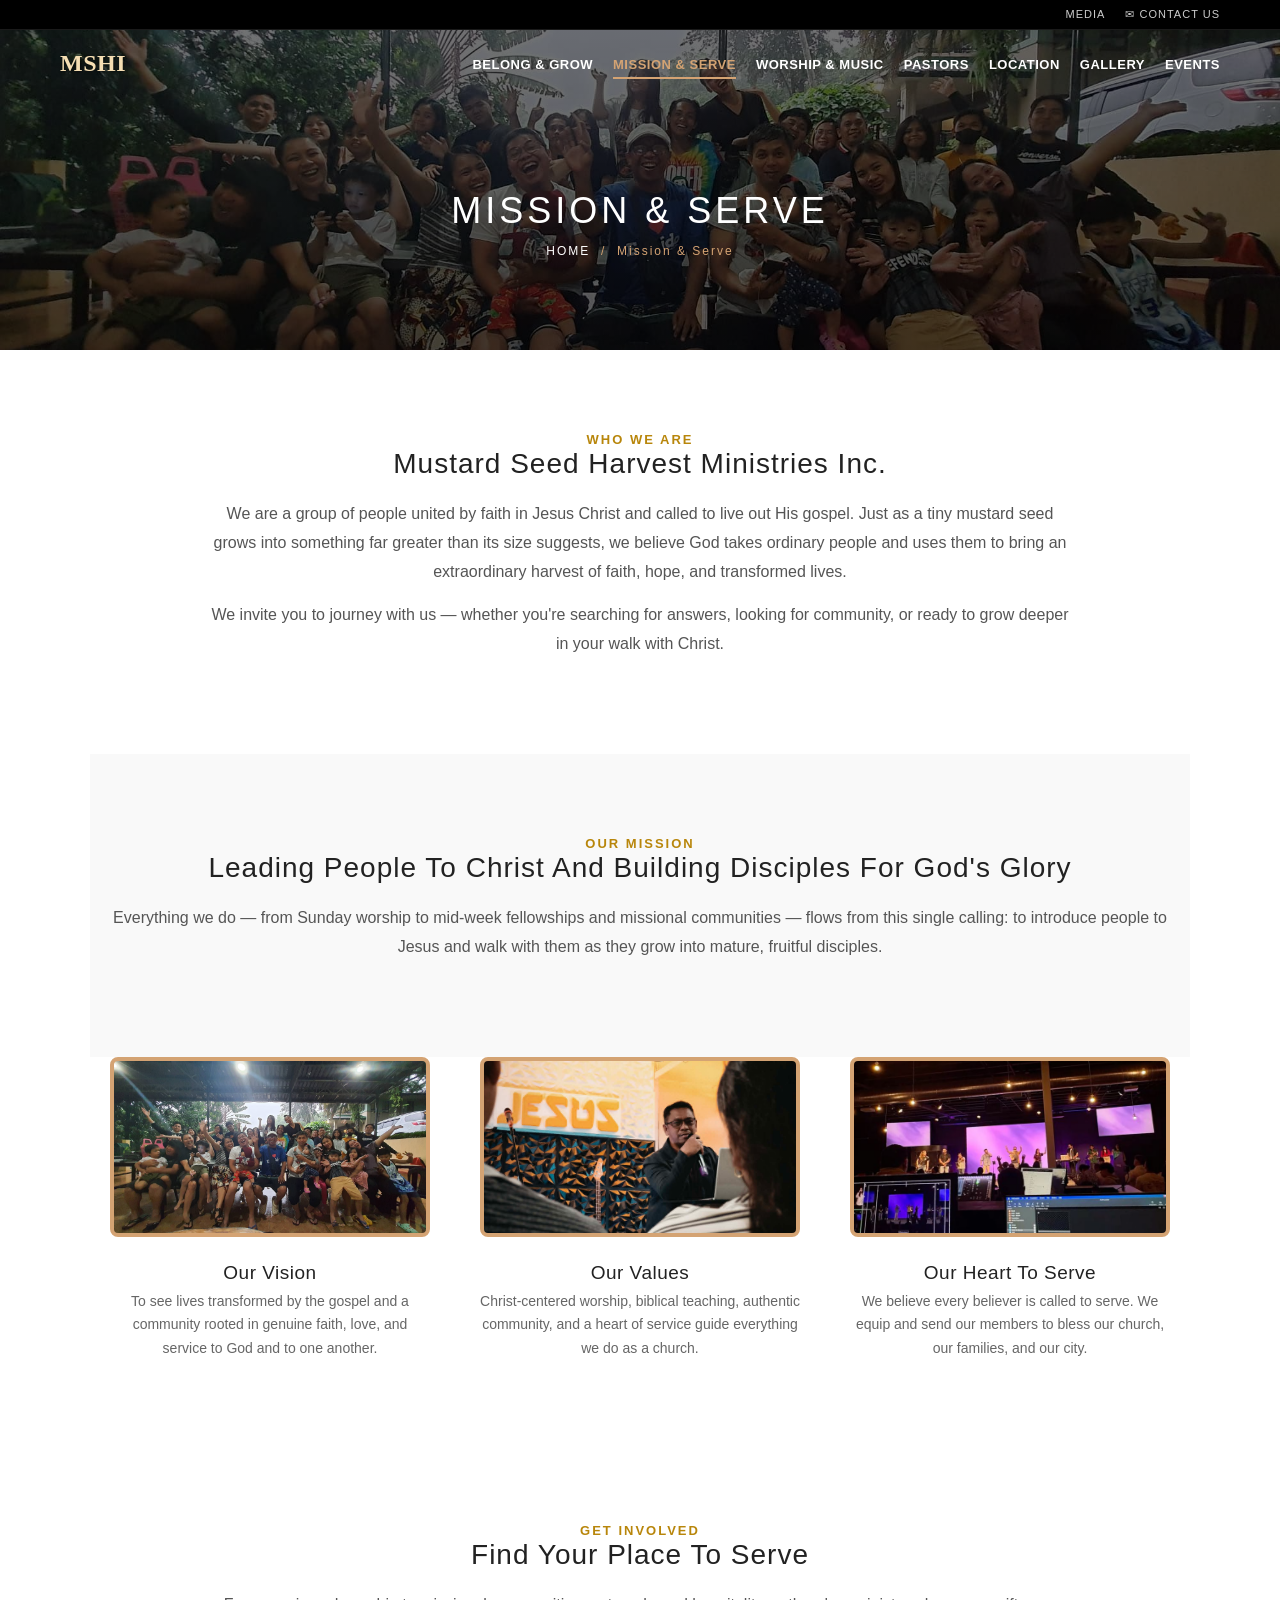
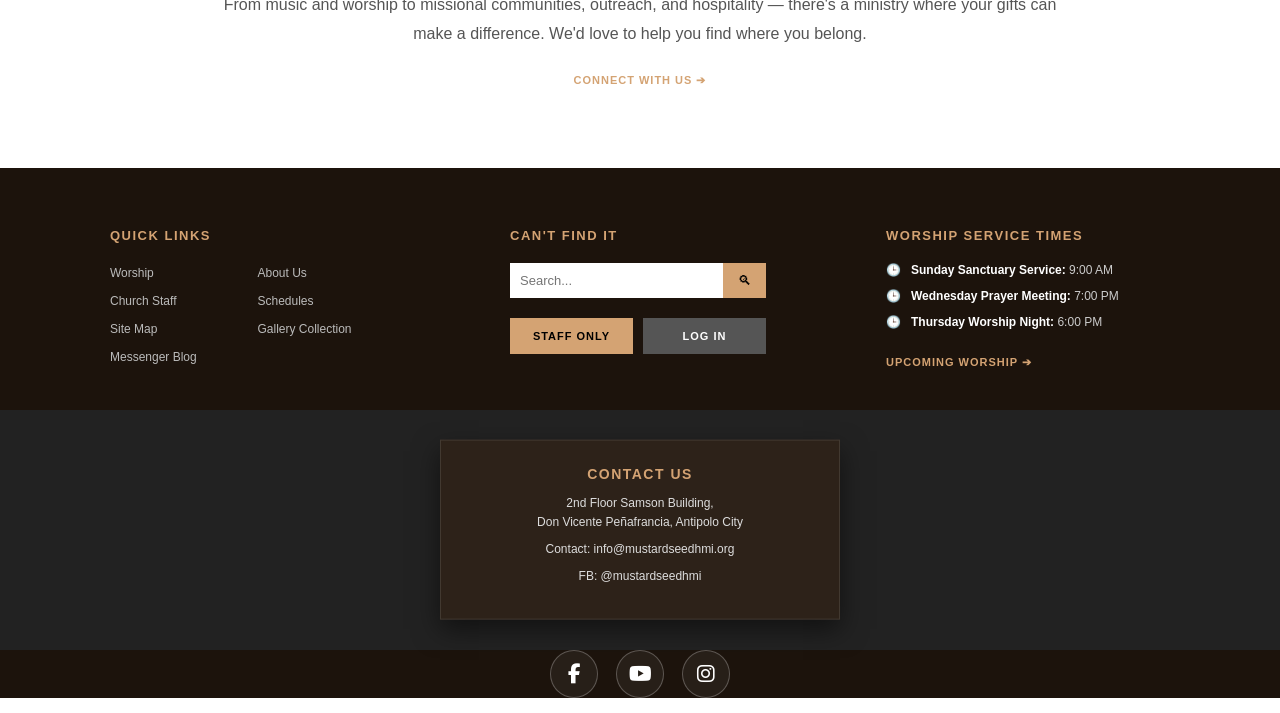
<file: about.html>
<!DOCTYPE html>
<html lang="en">
<head>
    <meta charset="UTF-8">
    <meta name="viewport" content="width=device-width, initial-scale=1.0">
    <title>Mission & Serve | Mustard Seed Harvest Ministries Inc.</title>
    <link rel="stylesheet" href="style.css">
    <link rel="stylesheet"
href="https://cdnjs.cloudflare.com/ajax/libs/font-awesome/6.7.2/css/all.min.css">
</head>
<body>

    <div class="top-utility-bar">
        <div class="utility-container">
            <a href="https://m.me/mustardseedhmi" target="_blank">Media</a>
            <a href="location.html">✉ Contact Us</a>
        </div>
    </div>

    <header class="page-title-banner" style="background-image: linear-gradient(rgba(0,0,0,0.55), rgba(0,0,0,0.65)), url('images/communities.jpg');">
        <nav id="navbar">
          <div class="logo">
    <h2>MSHI</h2>
</div>
            <div class="menu-toggle" onclick="toggleMenu()">☰</div>
            <ul id="navMenu">
                <li><a href="index.html">Belong & Grow</a></li>
                <li><a href="about.html" class="nav-active">Mission & Serve</a></li>
                <li><a href="services.html">Worship & Music</a></li>
                <li><a href="pastor.html">Pastors</a></li>
                <li><a href="location.html">Location</a></li>
                <li><a href="gallery.html">Gallery</a></li>
                <li><a href="events.html">Events</a></li>
            </ul>
        </nav>

        <div class="banner-center-content">
            <h1 class="banner-main-title">MISSION & SERVE</h1>
            <div class="banner-breadcrumb"><a href="index.html">Home</a> &nbsp;/&nbsp; Mission & Serve</div>
        </div>
    </header>

    <section class="centered-content-section">
        <span class="section-eyebrow">Who We Are</span>
        <h2 class="section-heading">Mustard Seed Harvest Ministries Inc.</h2>
        <p class="section-body-text">We are a group of people united by faith in Jesus Christ and called to live out His gospel. Just as a tiny mustard seed grows into something far greater than its size suggests, we believe God takes ordinary people and uses them to bring an extraordinary harvest of faith, hope, and transformed lives.</p>
        <p class="section-body-text">We invite you to journey with us — whether you're searching for answers, looking for community, or ready to grow deeper in your walk with Christ.</p>
    </section>

    <section class="centered-content-section alt-bg-band is-wide">
        <span class="section-eyebrow">Our Mission</span>
        <h2 class="section-heading">Leading People To Christ And Building Disciples For God's Glory</h2>
        <p class="section-body-text">Everything we do — from Sunday worship to mid-week fellowships and missional communities — flows from this single calling: to introduce people to Jesus and walk with them as they grow into mature, fruitful disciples.</p>
    </section>

    <section class="pastor-profile-grid" style="grid-template-columns: repeat(3, 1fr); max-width:1100px;">
        <div class="pastor-profile-card">
            <div class="pastor-photo-frame" style="background-image: url('images/communities.jpg'); border-radius: 8px; width:100%; height:180px;"></div>
            <h3>Our Vision</h3>
            <p>To see lives transformed by the gospel and a community rooted in genuine faith, love, and service to God and to one another.</p>
        </div>
        <div class="pastor-profile-card">
            <div class="pastor-photo-frame" style="background-image: url('images/sermons.jpg'); border-radius: 8px; width:100%; height:180px;"></div>
            <h3>Our Values</h3>
            <p>Christ-centered worship, biblical teaching, authentic community, and a heart of service guide everything we do as a church.</p>
        </div>
        <div class="pastor-profile-card">
            <div class="pastor-photo-frame" style="background-image: url('images/special-events.jpg'); border-radius: 8px; width:100%; height:180px;"></div>
            <h3>Our Heart To Serve</h3>
            <p>We believe every believer is called to serve. We equip and send our members to bless our church, our families, and our city.</p>
        </div>
    </section>

    <section class="centered-content-section">
        <span class="section-eyebrow">Get Involved</span>
        <h2 class="section-heading">Find Your Place To Serve</h2>
        <p class="section-body-text">From music and worship to missional communities, outreach, and hospitality — there's a ministry where your gifts can make a difference. We'd love to help you find where you belong.</p>
        <a href="location.html" class="footer-gold-action-arrow-link" style="margin-top:10px; display:inline-block;">CONNECT WITH US ➔</a>
    </section>

    <footer class="premium-footer-architecture">
        <div class="footer-top-links-grid">
            <div class="footer-grid-column">
                <h4>QUICK LINKS</h4>
                <ul class="footer-vertical-navigation-list">
                    <li><a href="index.html">Worship</a></li>
                    <li><a href="about.html">About Us</a></li>
                    <li><a href="pastor.html">Church Staff</a></li>
                    <li><a href="services.html">Schedules</a></li>
                    <li><a href="location.html">Site Map</a></li>
                    <li><a href="gallery.html">Gallery Collection</a></li>
                    <li><a href="events.html">Messenger Blog</a></li>
                </ul>
            </div>

            <div class="footer-grid-column">
                <h4>CAN'T FIND IT</h4>
                <div class="footer-search-bar-box">
                    <input type="text" placeholder="Search...">
                    <button class="footer-search-action-btn">🔍︎</button>
                </div>
                <div class="footer-action-buttons-group">
                    <a href="staff-login.html" class="footer-action-btn-link premium-gold-fill">STAFF ONLY</a>
                    <a href="https://web.facebook.com/mustardseedhmi/" target="_blank" class="footer-action-btn-link dark-slate-fill">LOG IN</a>
                </div>
            </div>

            <div class="footer-grid-column">
                <h4>WORSHIP SERVICE TIMES</h4>
                <div class="footer-service-schedule-row">
                    <span class="schedule-row-icon">🕒</span>
                    <div class="schedule-row-text"><strong>Sunday Sanctuary Service:</strong> 9:00 AM</div>
                </div>
                <div class="footer-service-schedule-row">
                    <span class="schedule-row-icon">🕒</span>
                    <div class="schedule-row-text"><strong>Wednesday Prayer Meeting:</strong> 7:00 PM</div>
                </div>
                <div class="footer-service-schedule-row">
                    <span class="schedule-row-icon">🕒</span>
                    <div class="schedule-row-text"><strong>Thursday Worship Night:</strong> 6:00 PM</div>
                </div>
                <a href="services.html" class="footer-gold-action-arrow-link">UPCOMING WORSHIP ➔</a>
            </div>
        </div>

        <div class="footer-map-embed-block">
            <div class="footer-map-frame-wrapper">
                <iframe src="https://www.google.com/maps?q=Antipolo+City&output=embed" width="100%" height="240" style="border:0;" allowfullscreen="" loading="lazy"></iframe>
            </div>
            <div class="floating-contact-details-card-overlay">
                <h5>CONTACT US</h5>
                <p>2nd Floor Samson Building,<br>Don Vicente Peñafrancia, Antipolo City</p>
                <p>Contact: info@mustardseedhmi.org</p>
                <p>FB: @mustardseedhmi</p>
            </div>
        </div>

        <div class="footer-social-circular-links">
            <a href="https://web.facebook.com/mustardseedhmi/" target="_blank" class="circular-social-icon"><i class="fab fa-facebook-f"></i></a>
            <a href="https://www.youtube.com/@MustardseedChurchChannel" target="_blank" class="circular-social-icon"><i class="fab fa-youtube"></i></a>
            <a href="#" class="circular-social-icon"><i class="fab fa-instagram"></i></a>
        </div>
    </footer>

    <script src="script.js"></script>
</body>
</html>
</file>
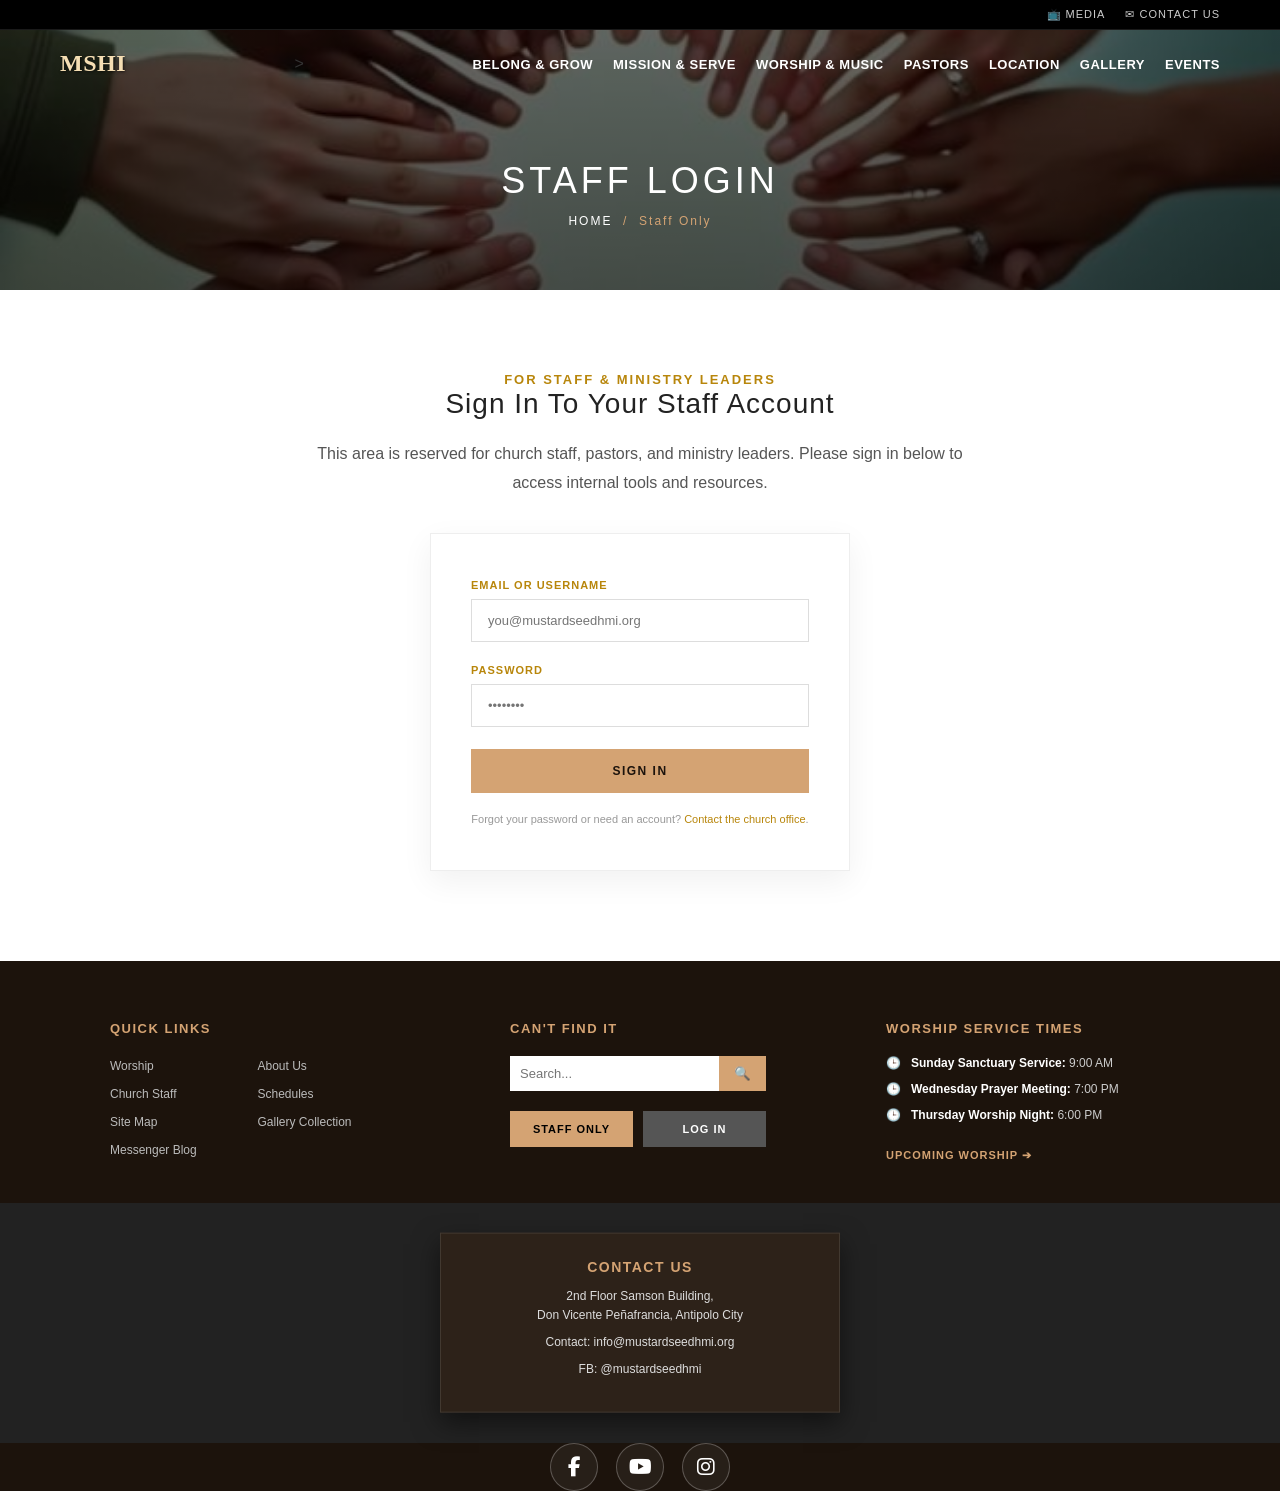
<file: join.html>
<!DOCTYPE html>
<html lang="en">
<head>
    <meta charset="UTF-8">
    <meta name="viewport" content="width=device-width, initial-scale=1.0">
    <title>Staff Login | Mustard Seed Harvest Ministries Inc.</title>
    <link rel="stylesheet" href="style.css">
    <link rel="stylesheet"
href="https://cdnjs.cloudflare.com/ajax/libs/font-awesome/6.7.2/css/all.min.css">
</head>
<body>

    <div class="top-utility-bar">
        <div class="utility-container">
            <a href="https://m.me/mustardseedhmi" target="_blank">📺 Media</a>
            <a href="location.html">✉ Contact Us</a>
        </div>
    </div>

    <header class="page-title-banner" style="height:260px; background-image: linear-gradient(rgba(0,0,0,0.6), rgba(0,0,0,0.7)), url('images/hero3-bg.jpg');">
        <nav id="navbar">
           <div class="logo">
    <h2>MSHI</h2>
</div>>
            <div class="menu-toggle" onclick="toggleMenu()">☰</div>
            <ul id="navMenu">
                <li><a href="index.html">Belong & Grow</a></li>
                <li><a href="about.html">Mission & Serve</a></li>
                <li><a href="services.html">Worship & Music</a></li>
                <li><a href="pastor.html">Pastors</a></li>
                <li><a href="location.html">Location</a></li>
                <li><a href="gallery.html">Gallery</a></li>
                <li><a href="events.html">Events</a></li>
            </ul>
        </nav>

        <div class="banner-center-content">
            <h1 class="banner-main-title">STAFF LOGIN</h1>
            <div class="banner-breadcrumb"><a href="index.html">Home</a> &nbsp;/&nbsp; Staff Only</div>
        </div>
    </header>

    <section class="centered-content-section is-narrow" style="padding-bottom:20px;">
        <span class="section-eyebrow">For Staff & Ministry Leaders</span>
        <h2 class="section-heading">Sign In To Your Staff Account</h2>
        <p class="section-body-text">This area is reserved for church staff, pastors, and ministry leaders. Please sign in below to access internal tools and resources.</p>
    </section>

    <section class="staff-login-section">
        <form class="staff-login-card" onsubmit="event.preventDefault(); alert('Staff login is not yet active. Please contact the church office for access.');">
            <div class="login-field-group">
                <label>Email or Username</label>
                <input type="text" placeholder="you@mustardseedhmi.org" required>
            </div>
            <div class="login-field-group">
                <label>Password</label>
                <input type="password" placeholder="••••••••" required>
            </div>
            <button type="submit">SIGN IN</button>
            <p class="login-helper-text">Forgot your password or need an account? <a href="location.html">Contact the church office</a>.</p>
        </form>
    </section>

    <style>
        .staff-login-section {
            display: flex;
            justify-content: center;
            padding: 0 20px 90px 20px;
        }
        .staff-login-card {
            background-color: #ffffff;
            border: 1px solid #eeeeee;
            box-shadow: 0 10px 30px rgba(0,0,0,0.06);
            width: 100%;
            max-width: 420px;
            padding: 45px 40px;
            text-align: left;
        }
        .login-field-group { margin-bottom: 22px; }
        .login-field-group label {
            display: block;
            font-size: 11px;
            letter-spacing: 1px;
            color: var(--gold-dark);
            font-weight: 600;
            margin-bottom: 8px;
            text-transform: uppercase;
        }
        .login-field-group input {
            width: 100%;
            padding: 13px 16px;
            border: 1px solid #dddddd;
            font-size: 13px;
            outline: none;
            font-family: inherit;
        }
        .login-field-group input:focus { border-color: var(--gold-primary); }
        .staff-login-card button {
            width: 100%;
            background-color: var(--gold-primary);
            color: #1c130c;
            border: none;
            padding: 15px;
            font-size: 12px;
            font-weight: bold;
            letter-spacing: 1.5px;
            cursor: pointer;
            text-transform: uppercase;
            transition: 0.3s;
        }
        .staff-login-card button:hover { background-color: var(--gold-dark); color: #fff; }
        .login-helper-text {
            text-align: center;
            font-size: 11px;
            color: #999999;
            margin-top: 20px;
            text-transform: none;
        }
        .login-helper-text a { color: var(--gold-dark); text-transform: none; }
        .login-helper-text a:hover { text-decoration: underline; }
    </style>

    <footer class="premium-footer-architecture">
        <div class="footer-top-links-grid">
            <div class="footer-grid-column">
                <h4>QUICK LINKS</h4>
                <ul class="footer-vertical-navigation-list">
                    <li><a href="index.html">Worship</a></li>
                    <li><a href="about.html">About Us</a></li>
                    <li><a href="pastor.html">Church Staff</a></li>
                    <li><a href="services.html">Schedules</a></li>
                    <li><a href="location.html">Site Map</a></li>
                    <li><a href="gallery.html">Gallery Collection</a></li>
                    <li><a href="events.html">Messenger Blog</a></li>
                </ul>
            </div>

            <div class="footer-grid-column">
                <h4>CAN'T FIND IT</h4>
                <div class="footer-search-bar-box">
                    <input type="text" placeholder="Search...">
                    <button class="footer-search-action-btn">🔍</button>
                </div>
                <div class="footer-action-buttons-group">
                    <a href="staff-login.html" class="footer-action-btn-link premium-gold-fill">STAFF ONLY</a>
                    <a href="https://web.facebook.com/mustardseedhmi/" target="_blank" class="footer-action-btn-link dark-slate-fill">LOG IN</a>
                </div>
            </div>

            <div class="footer-grid-column">
                <h4>WORSHIP SERVICE TIMES</h4>
                <div class="footer-service-schedule-row">
                    <span class="schedule-row-icon">🕒</span>
                    <div class="schedule-row-text"><strong>Sunday Sanctuary Service:</strong> 9:00 AM</div>
                </div>
                <div class="footer-service-schedule-row">
                    <span class="schedule-row-icon">🕒</span>
                    <div class="schedule-row-text"><strong>Wednesday Prayer Meeting:</strong> 7:00 PM</div>
                </div>
                <div class="footer-service-schedule-row">
                    <span class="schedule-row-icon">🕒</span>
                    <div class="schedule-row-text"><strong>Thursday Worship Night:</strong> 6:00 PM</div>
                </div>
                <a href="services.html" class="footer-gold-action-arrow-link">UPCOMING WORSHIP ➔</a>
            </div>
        </div>

        <div class="footer-map-embed-block">
            <div class="footer-map-frame-wrapper">
                <iframe src="https://www.google.com/maps?q=Antipolo+City&output=embed" width="100%" height="240" style="border:0;" allowfullscreen="" loading="lazy"></iframe>
            </div>
            <div class="floating-contact-details-card-overlay">
                <h5>CONTACT US</h5>
                <p>2nd Floor Samson Building,<br>Don Vicente Peñafrancia, Antipolo City</p>
                <p>Contact: info@mustardseedhmi.org</p>
                <p>FB: @mustardseedhmi</p>
            </div>
        </div>

        <div class="footer-social-circular-links">
            <a href="https://web.facebook.com/mustardseedhmi/" target="_blank" class="circular-social-icon"><i class="fab fa-facebook-f"></i></a>
            <a href="https://www.youtube.com/@MustardseedChurchChannel" target="_blank" class="circular-social-icon"><i class="fab fa-youtube"></i></a>
            <a href="#" class="circular-social-icon"><i class="fab fa-instagram"></i></a>
        </div>
    </footer>

    <script src="script.js"></script>
</body>
</html>
</file>
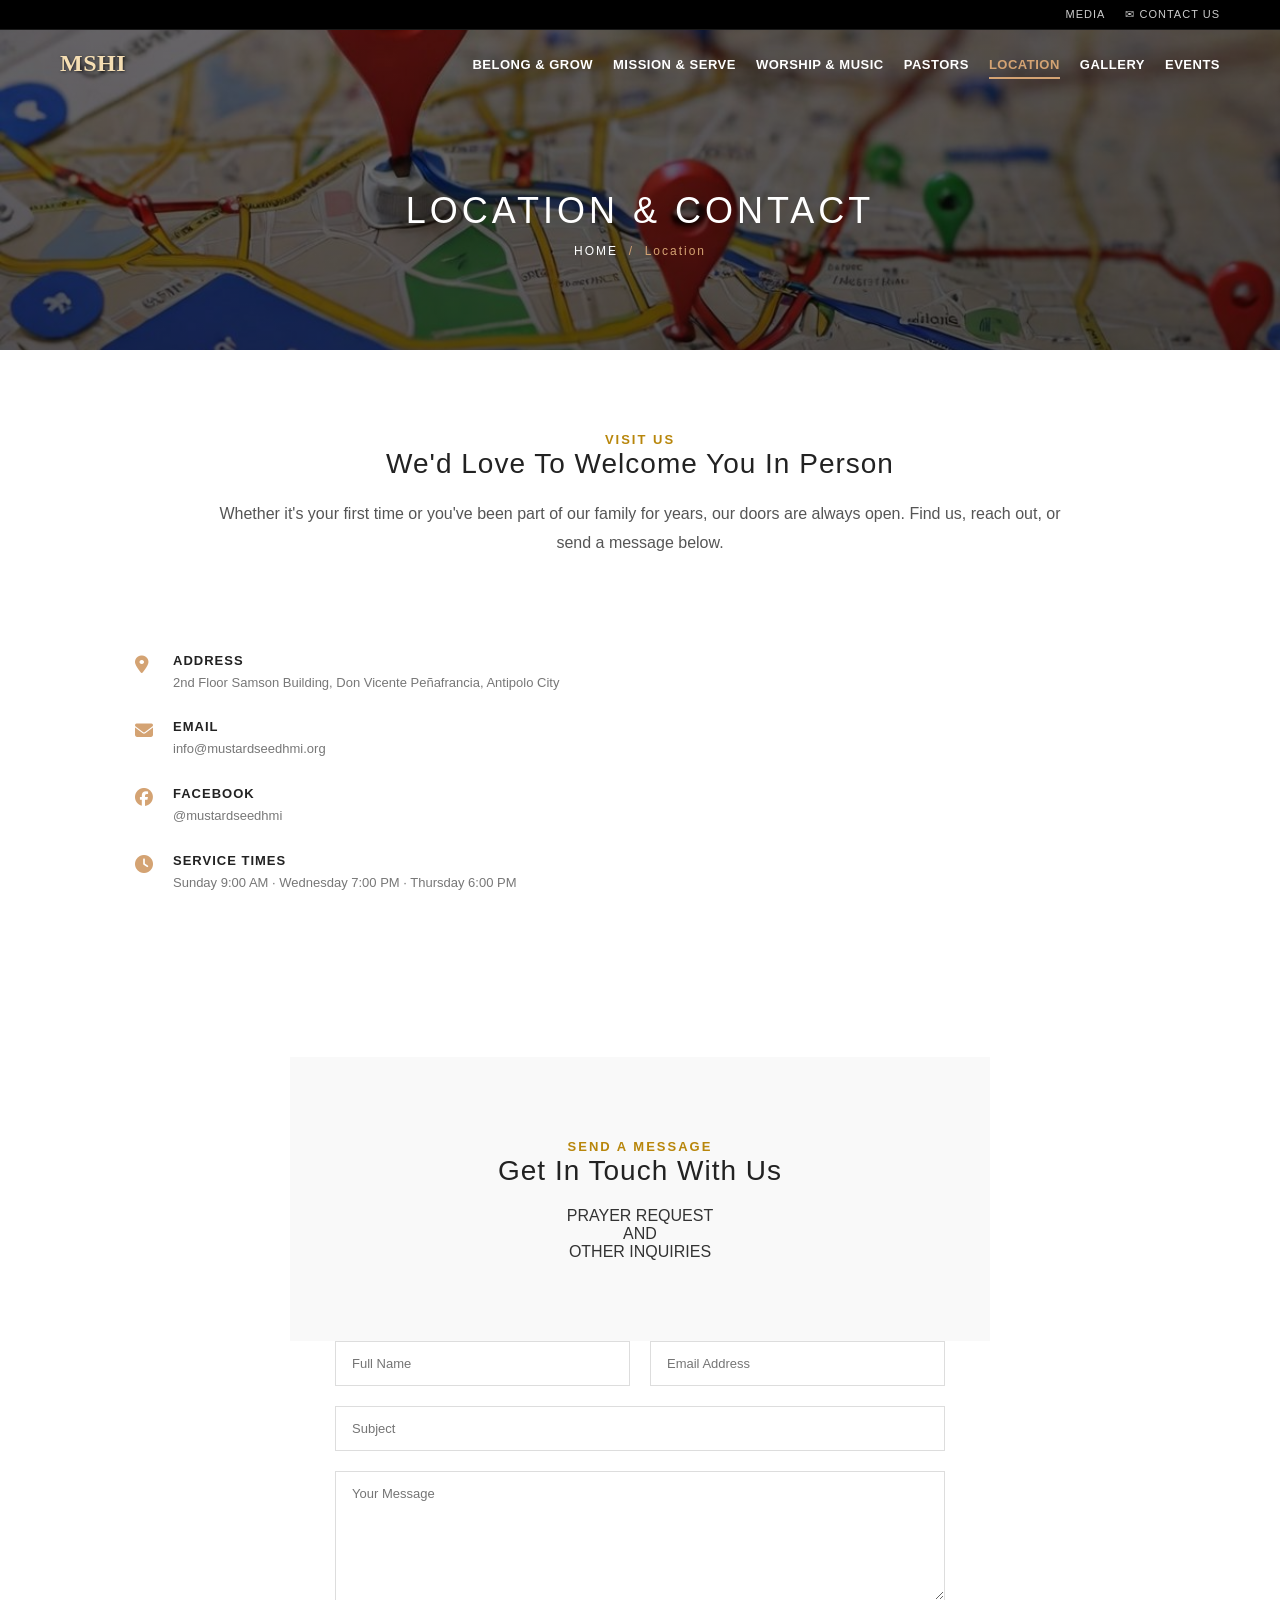
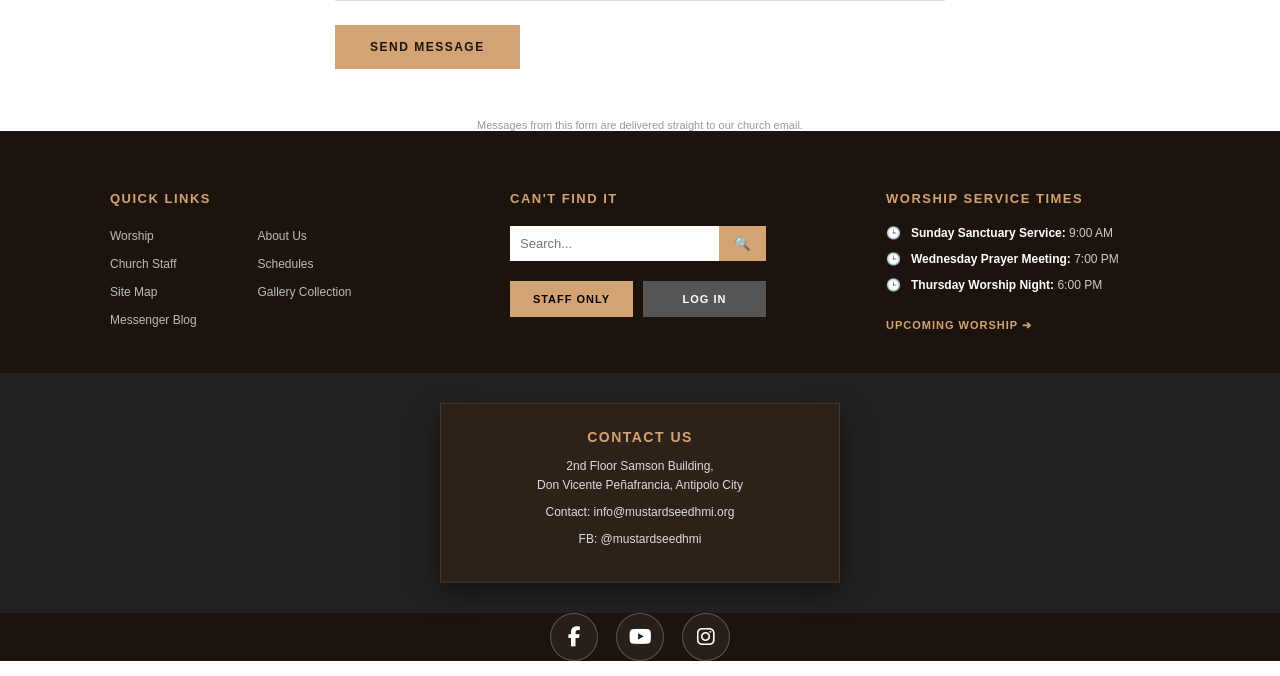
<file: location.html>
<!DOCTYPE html>
<html lang="en">
<head>
    <meta charset="UTF-8">
    <meta name="viewport" content="width=device-width, initial-scale=1.0">
    <title>Location & Contact | Mustard Seed Harvest Ministries Inc.</title>
    <link rel="stylesheet" href="style.css">
    <link rel="stylesheet"
href="https://cdnjs.cloudflare.com/ajax/libs/font-awesome/6.7.2/css/all.min.css">
</head>
<body>

    <div class="top-utility-bar">
        <div class="utility-container">
            <a href="https://m.me/mustardseedhmi" target="_blank">Media</a>
            <a href="location.html">✉ Contact Us</a>
        </div>
    </div>

    <header class="page-title-banner" style="background-image: linear-gradient(rgba(0,0,0,0.55), rgba(0,0,0,0.65)), url('images/hero2-bg.jpg');">
        <nav id="navbar">
            <div class="logo">
    <h2>MSHI</h2>
</div>
            <div class="menu-toggle" onclick="toggleMenu()">☰</div>
            <ul id="navMenu">
                <li><a href="index.html">Belong & Grow</a></li>
                <li><a href="about.html">Mission & Serve</a></li>
                <li><a href="services.html">Worship & Music</a></li>
                <li><a href="pastor.html">Pastors</a></li>
                <li><a href="location.html" class="nav-active">Location</a></li>
                <li><a href="gallery.html">Gallery</a></li>
                <li><a href="events.html">Events</a></li>
            </ul>
        </nav>

        <div class="banner-center-content">
            <h1 class="banner-main-title">LOCATION & CONTACT</h1>
            <div class="banner-breadcrumb"><a href="index.html">Home</a> &nbsp;/&nbsp; Location</div>
        </div>
    </header>

    <section class="centered-content-section">
        <span class="section-eyebrow">Visit Us</span>
        <h2 class="section-heading">We'd Love To Welcome You In Person</h2>
        <p class="section-body-text">Whether it's your first time or you've been part of our family for years, our doors are always open. Find us, reach out, or send a message below.</p>
    </section>

    <section class="location-contact-grid">
        <div class="location-info-panel">
            <div class="contact-detail-row">
                <i class="fas fa-location-dot"></i>
                <div>
                    <h5>ADDRESS</h5>
                    <p>2nd Floor Samson Building, Don Vicente Peñafrancia, Antipolo City</p>
                </div>
            </div>
            <div class="contact-detail-row">
                <i class="fas fa-envelope"></i>
                <div>
                    <h5>EMAIL</h5>
                    <p>info@mustardseedhmi.org</p>
                </div>
            </div>
            <div class="contact-detail-row">
                <i class="fab fa-facebook"></i>
                <div>
                    <h5>FACEBOOK</h5>
                    <p>@mustardseedhmi</p>
                </div>
            </div>
            <div class="contact-detail-row">
                <i class="fas fa-clock"></i>
                <div>
                    <h5>SERVICE TIMES</h5>
                    <p>Sunday 9:00 AM &middot; Wednesday 7:00 PM &middot; Thursday 6:00 PM</p>
                </div>
            </div>
        </div>
        <div class="location-map-panel">
            <iframe src="https://www.google.com/maps?q=Antipolo+City&output=embed" allowfullscreen="" loading="lazy"></iframe>
        </div>
    </section>

    <section class="centered-content-section alt-bg-band is-narrow">
        <span class="section-eyebrow">Send A Message</span>
        <h2 class="section-heading">Get In Touch With Us</h2>
        <p>PRAYER REQUEST </p>
        <pan>AND</pan>
        <p>OTHER INQUIRIES</p>
    </section>

    <form class="contact-form-panel" action="https://formsubmit.co/archie8teen@gmail.com" method="POST">
        <input type="hidden" name="_subject" value="New message from MSHMI website">
        <input type="hidden" name="_template" value="box">
        <input type="hidden" name="_captcha" value="false">
        <div class="form-row-flex">
            <input type="text" name="Full Name" placeholder="Full Name" required>
            <input type="email" name="Email Address" placeholder="Email Address" required>
        </div>
        <input type="text" name="Subject" placeholder="Subject" style="margin-bottom:20px;">
        <textarea name="Message" placeholder="Your Message" required></textarea>
        <button type="submit">SEND MESSAGE</button>
    </form>
    <p style="text-align:center; font-size:11px; color:#999; max-width:650px; margin:-30px auto 0 auto; padding:0 20px;">Messages from this form are delivered straight to our church email.</p>

    <footer class="premium-footer-architecture">
        <div class="footer-top-links-grid">
            <div class="footer-grid-column">
                <h4>QUICK LINKS</h4>
                <ul class="footer-vertical-navigation-list">
                    <li><a href="index.html">Worship</a></li>
                    <li><a href="about.html">About Us</a></li>
                    <li><a href="pastor.html">Church Staff</a></li>
                    <li><a href="services.html">Schedules</a></li>
                    <li><a href="location.html">Site Map</a></li>
                    <li><a href="gallery.html">Gallery Collection</a></li>
                    <li><a href="events.html">Messenger Blog</a></li>
                </ul>
            </div>

            <div class="footer-grid-column">
                <h4>CAN'T FIND IT</h4>
                <div class="footer-search-bar-box">
                    <input type="text" placeholder="Search...">
                    <button class="footer-search-action-btn">🔍</button>
                </div>
                <div class="footer-action-buttons-group">
                    <a href="staff-login.html" class="footer-action-btn-link premium-gold-fill">STAFF ONLY</a>
                    <a href="https://web.facebook.com/mustardseedhmi/" target="_blank" class="footer-action-btn-link dark-slate-fill">LOG IN</a>
                </div>
            </div>

            <div class="footer-grid-column">
                <h4>WORSHIP SERVICE TIMES</h4>
                <div class="footer-service-schedule-row">
                    <span class="schedule-row-icon">🕒</span>
                    <div class="schedule-row-text"><strong>Sunday Sanctuary Service:</strong> 9:00 AM</div>
                </div>
                <div class="footer-service-schedule-row">
                    <span class="schedule-row-icon">🕒</span>
                    <div class="schedule-row-text"><strong>Wednesday Prayer Meeting:</strong> 7:00 PM</div>
                </div>
                <div class="footer-service-schedule-row">
                    <span class="schedule-row-icon">🕒</span>
                    <div class="schedule-row-text"><strong>Thursday Worship Night:</strong> 6:00 PM</div>
                </div>
                <a href="services.html" class="footer-gold-action-arrow-link">UPCOMING WORSHIP ➔</a>
            </div>
        </div>

        <div class="footer-map-embed-block">
            <div class="footer-map-frame-wrapper">
                <iframe src="https://www.google.com/maps?q=Antipolo+City&output=embed" width="100%" height="240" style="border:0;" allowfullscreen="" loading="lazy"></iframe>
            </div>
            <div class="floating-contact-details-card-overlay">
                <h5>CONTACT US</h5>
                <p>2nd Floor Samson Building,<br>Don Vicente Peñafrancia, Antipolo City</p>
                <p>Contact: info@mustardseedhmi.org</p>
                <p>FB: @mustardseedhmi</p>
            </div>
        </div>

        <div class="footer-social-circular-links">
            <a href="https://web.facebook.com/mustardseedhmi/" target="_blank" class="circular-social-icon"><i class="fab fa-facebook-f"></i></a>
            <a href="https://www.youtube.com/@MustardseedChurchChannel" target="_blank" class="circular-social-icon"><i class="fab fa-youtube"></i></a>
            <a href="#" class="circular-social-icon"><i class="fab fa-instagram"></i></a>
        </div>
    </footer>

    <script src="script.js"></script>
</body>
</html>
</file>
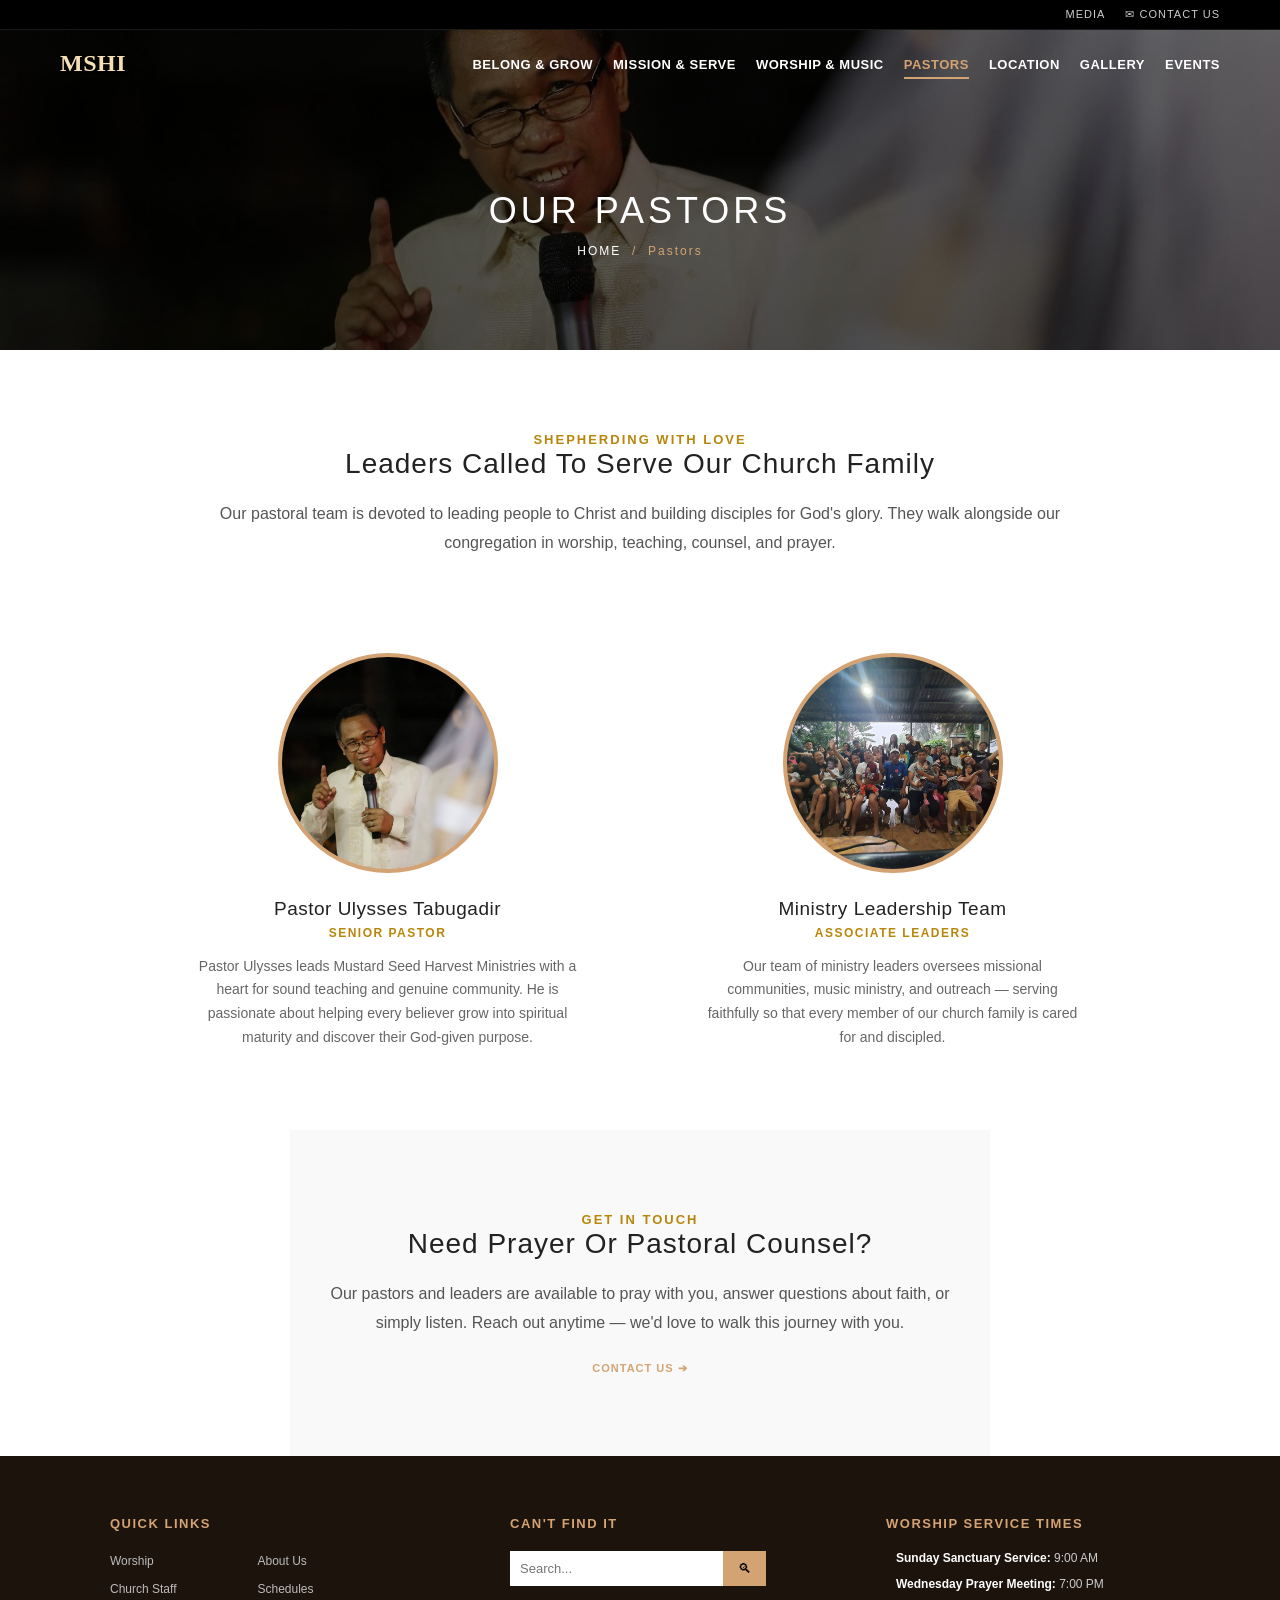
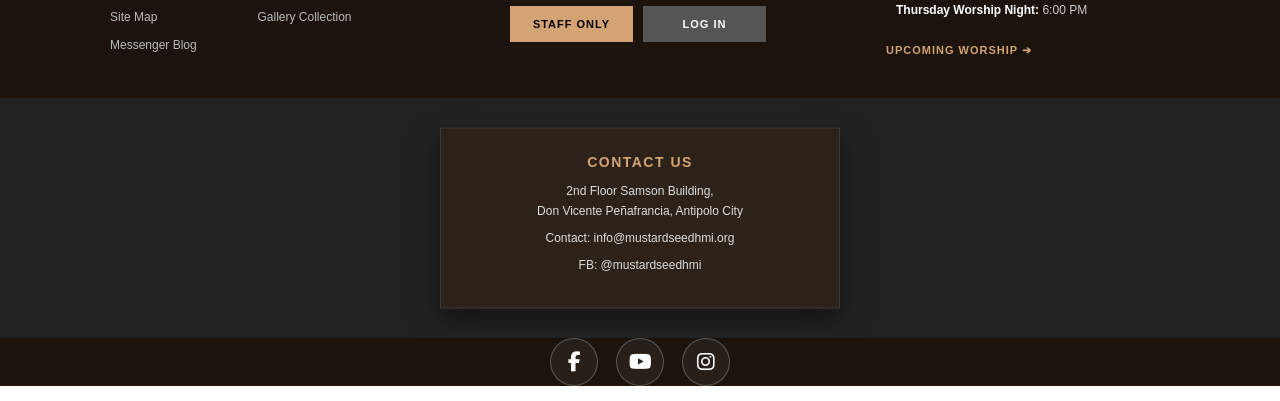
<file: pastor.html>
<!DOCTYPE html>
<html lang="en">
<head>
    <meta charset="UTF-8">
    <meta name="viewport" content="width=device-width, initial-scale=1.0">
    <title>Pastors | Mustard Seed Harvest Ministries Inc.</title>
    <link rel="stylesheet" href="style.css">
    <link rel="stylesheet"
href="https://cdnjs.cloudflare.com/ajax/libs/font-awesome/6.7.2/css/all.min.css">
</head>
<body>

    <div class="top-utility-bar">
        <div class="utility-container">
            <a href="https://m.me/mustardseedhmi" target="_blank">Media</a>
            <a href="location.html">✉ Contact Us</a>
        </div>
    </div>

    <header class="page-title-banner" style="background-image: linear-gradient(rgba(0,0,0,0.55), rgba(0,0,0,0.65)), url('images/pastor.jpg');">
        <nav id="navbar">
           <div class="logo">
    <h2>MSHI</h2>
</div>
            <div class="menu-toggle" onclick="toggleMenu()">☰</div>
            <ul id="navMenu">
                <li><a href="index.html">Belong & Grow</a></li>
                <li><a href="about.html">Mission & Serve</a></li>
                <li><a href="services.html">Worship & Music</a></li>
                <li><a href="pastor.html" class="nav-active">Pastors</a></li>
                <li><a href="location.html">Location</a></li>
                <li><a href="gallery.html">Gallery</a></li>
                <li><a href="events.html">Events</a></li>
            </ul>
        </nav>

        <div class="banner-center-content">
            <h1 class="banner-main-title">OUR PASTORS</h1>
            <div class="banner-breadcrumb"><a href="index.html">Home</a> &nbsp;/&nbsp; Pastors</div>
        </div>
    </header>

    <section class="centered-content-section">
        <span class="section-eyebrow">Shepherding With Love</span>
        <h2 class="section-heading">Leaders Called To Serve Our Church Family</h2>
        <p class="section-body-text">Our pastoral team is devoted to leading people to Christ and building disciples for God's glory. They walk alongside our congregation in worship, teaching, counsel, and prayer.</p>
    </section>

    <section class="pastor-profile-grid">
        <div class="pastor-profile-card">
            <div class="pastor-photo-frame" style="background-image: url('images/pastor.jpg');"></div>
            <h3>Pastor Ulysses Tabugadir</h3>
            <span class="pastor-role-tag">SENIOR PASTOR</span>
            <p>Pastor Ulysses leads Mustard Seed Harvest Ministries with a heart for sound teaching and genuine community. He is passionate about helping every believer grow into spiritual maturity and discover their God-given purpose.</p>
        </div>
        <div class="pastor-profile-card">
            <div class="pastor-photo-frame" style="background-image: url('images/communities.jpg');"></div>
            <h3>Ministry Leadership Team</h3>
            <span class="pastor-role-tag">ASSOCIATE LEADERS</span>
            <p>Our team of ministry leaders oversees missional communities, music ministry, and outreach — serving faithfully so that every member of our church family is cared for and discipled.</p>
        </div>
    </section>

    <section class="centered-content-section alt-bg-band is-narrow">
        <span class="section-eyebrow">Get In Touch</span>
        <h2 class="section-heading">Need Prayer Or Pastoral Counsel?</h2>
        <p class="section-body-text">Our pastors and leaders are available to pray with you, answer questions about faith, or simply listen. Reach out anytime — we'd love to walk this journey with you.</p>
        <a href="location.html" class="footer-gold-action-arrow-link" style="margin-top:10px; display:inline-block;">CONTACT US ➔</a>
    </section>

    <footer class="premium-footer-architecture">
        <div class="footer-top-links-grid">
            <div class="footer-grid-column">
                <h4>QUICK LINKS</h4>
                <ul class="footer-vertical-navigation-list">
                    <li><a href="index.html">Worship</a></li>
                    <li><a href="about.html">About Us</a></li>
                    <li><a href="pastor.html">Church Staff</a></li>
                    <li><a href="services.html">Schedules</a></li>
                    <li><a href="location.html">Site Map</a></li>
                    <li><a href="gallery.html">Gallery Collection</a></li>
                    <li><a href="events.html">Messenger Blog</a></li>
                </ul>
            </div>

            <div class="footer-grid-column">
                <h4>CAN'T FIND IT</h4>
                <div class="footer-search-bar-box">
                    <input type="text" placeholder="Search...">
                    <button class="footer-search-action-btn">🔍︎</button>
                </div>
                <div class="footer-action-buttons-group">
                    <a href="staff-login.html" class="footer-action-btn-link premium-gold-fill">STAFF ONLY</a>
                    <a href="https://web.facebook.com/mustardseedhmi/" target="_blank" class="footer-action-btn-link dark-slate-fill">LOG IN</a>
                </div>
            </div>

            <div class="footer-grid-column">
                <h4>WORSHIP SERVICE TIMES</h4>
                <div class="footer-service-schedule-row">
                    <span class="schedule-row-icon"></span>
                    <div class="schedule-row-text"><strong>Sunday Sanctuary Service:</strong> 9:00 AM</div>
                </div>
                <div class="footer-service-schedule-row">
                    <span class="schedule-row-icon"></span>
                    <div class="schedule-row-text"><strong>Wednesday Prayer Meeting:</strong> 7:00 PM</div>
                </div>
                <div class="footer-service-schedule-row">
                    <span class="schedule-row-icon"></span>
                    <div class="schedule-row-text"><strong>Thursday Worship Night:</strong> 6:00 PM</div>
                </div>
                <a href="services.html" class="footer-gold-action-arrow-link">UPCOMING WORSHIP ➔</a>
            </div>
        </div>

        <div class="footer-map-embed-block">
            <div class="footer-map-frame-wrapper">
                <iframe src="https://www.google.com/maps?q=Antipolo+City&output=embed" width="100%" height="240" style="border:0;" allowfullscreen="" loading="lazy"></iframe>
            </div>
            <div class="floating-contact-details-card-overlay">
                <h5>CONTACT US</h5>
                <p>2nd Floor Samson Building,<br>Don Vicente Peñafrancia, Antipolo City</p>
                <p>Contact: info@mustardseedhmi.org</p>
                <p>FB: @mustardseedhmi</p>
            </div>
        </div>

        <div class="footer-social-circular-links">
            <a href="https://web.facebook.com/mustardseedhmi/" target="_blank" class="circular-social-icon"><i class="fab fa-facebook-f"></i></a>
            <a href="https://www.youtube.com/@MustardseedChurchChannel" target="_blank" class="circular-social-icon"><i class="fab fa-youtube"></i></a>
            <a href="#" class="circular-social-icon"><i class="fab fa-instagram"></i></a>
        </div>
    </footer>

    <script src="script.js"></script>
</body>
</html>
</file>
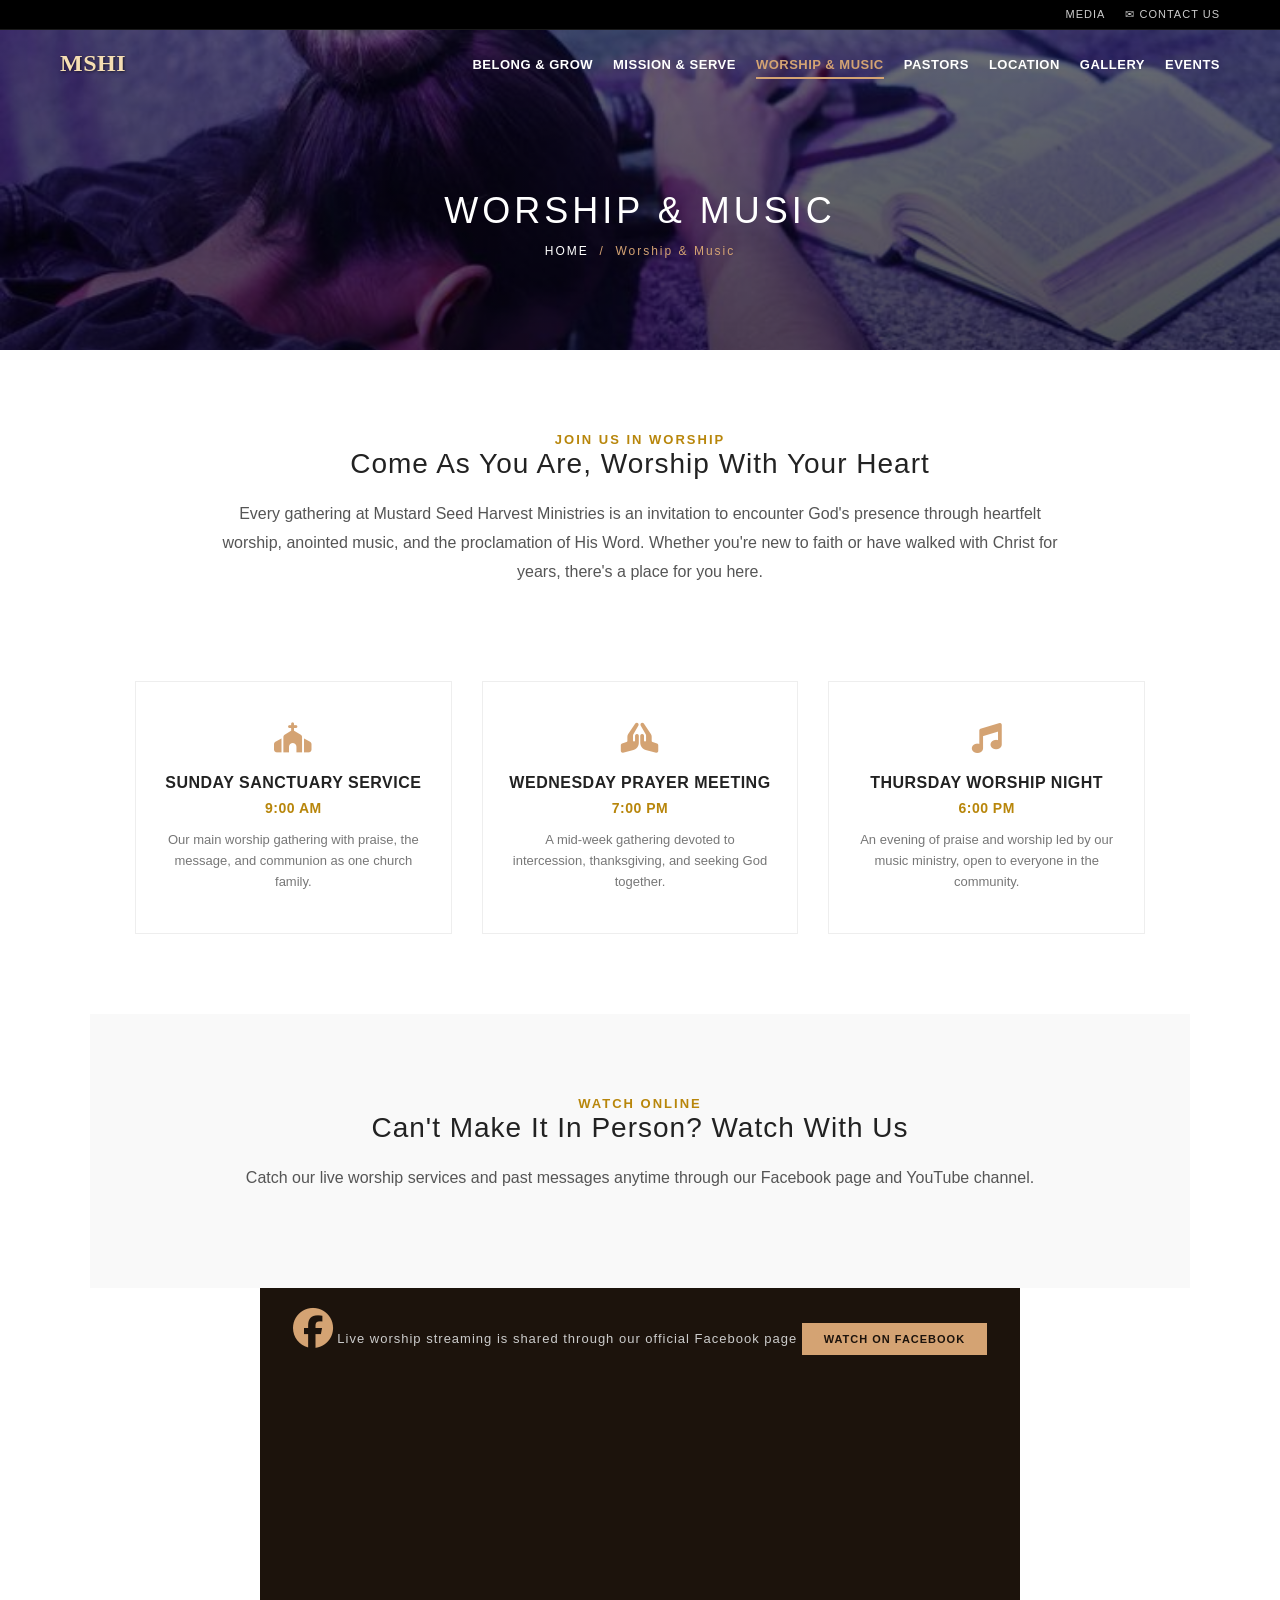
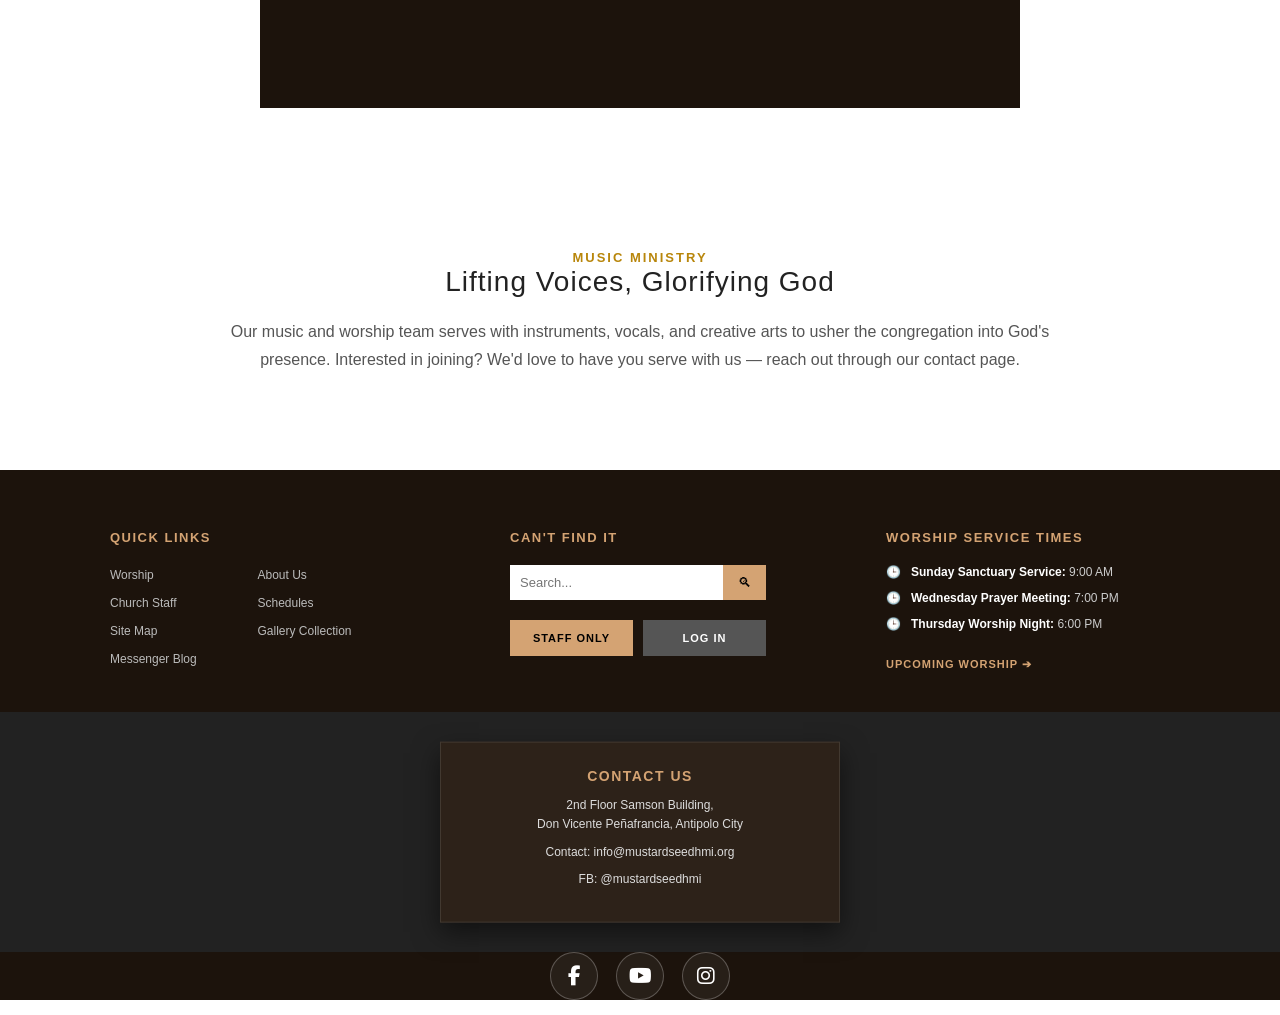
<file: services.html>
<!DOCTYPE html>
<html lang="en">
<head>
    <meta charset="UTF-8">
    <meta name="viewport" content="width=device-width, initial-scale=1.0">
    <title>Worship & Music | Mustard Seed Harvest Ministries Inc.</title>
    <link rel="stylesheet" href="style.css">
    <link rel="stylesheet"
href="https://cdnjs.cloudflare.com/ajax/libs/font-awesome/6.7.2/css/all.min.css">
</head>
<body>

    <div class="top-utility-bar">
        <div class="utility-container">
            <a href="https://m.me/mustardseedhmi" target="_blank">Media</a>
            <a href="location.html">✉ Contact Us</a>
        </div>
    </div>

    <header class="page-title-banner" style="background-image: linear-gradient(rgba(0,0,0,0.55), rgba(0,0,0,0.65)), url('images/hero4-bg.jpg');">
        <nav id="navbar">
            <div class="logo">
    <h2>MSHI</h2>
</div>
            <div class="menu-toggle" onclick="toggleMenu()">☰</div>
            <ul id="navMenu">
                <li><a href="index.html">Belong & Grow</a></li>
                <li><a href="about.html">Mission & Serve</a></li>
                <li><a href="services.html" class="nav-active">Worship & Music</a></li>
                <li><a href="pastor.html">Pastors</a></li>
                <li><a href="location.html">Location</a></li>
                <li><a href="gallery.html">Gallery</a></li>
                <li><a href="events.html">Events</a></li>
            </ul>
        </nav>

        <div class="banner-center-content">
            <h1 class="banner-main-title">WORSHIP & MUSIC</h1>
            <div class="banner-breadcrumb"><a href="index.html">Home</a> &nbsp;/&nbsp; Worship & Music</div>
        </div>
    </header>

    <section class="centered-content-section">
        <span class="section-eyebrow">Join Us In Worship</span>
        <h2 class="section-heading">Come As You Are, Worship With Your Heart</h2>
        <p class="section-body-text">Every gathering at Mustard Seed Harvest Ministries is an invitation to encounter God's presence through heartfelt worship, anointed music, and the proclamation of His Word. Whether you're new to faith or have walked with Christ for years, there's a place for you here.</p>
    </section>

    <section class="service-schedule-card-grid">
        <div class="service-schedule-feature-card">
            <div class="schedule-card-icon"><i class="fas fa-church"></i></div>
            <h4>SUNDAY SANCTUARY SERVICE</h4>
            <div class="schedule-card-time">9:00 AM</div>
            <p>Our main worship gathering with praise, the message, and communion as one church family.</p>
        </div>
        <div class="service-schedule-feature-card">
            <div class="schedule-card-icon"><i class="fas fa-hands-praying"></i></div>
            <h4>WEDNESDAY PRAYER MEETING</h4>
            <div class="schedule-card-time">7:00 PM</div>
            <p>A mid-week gathering devoted to intercession, thanksgiving, and seeking God together.</p>
        </div>
        <div class="service-schedule-feature-card">
            <div class="schedule-card-icon"><i class="fas fa-music"></i></div>
            <h4>THURSDAY WORSHIP NIGHT</h4>
            <div class="schedule-card-time">6:00 PM</div>
            <p>An evening of praise and worship led by our music ministry, open to everyone in the community.</p>
        </div>
    </section>

    <section class="centered-content-section alt-bg-band is-wide">
        <span class="section-eyebrow">Watch Online</span>
        <h2 class="section-heading">Can't Make It In Person? Watch With Us</h2>
        <p class="section-body-text">Catch our live worship services and past messages anytime through our Facebook page and YouTube channel.</p>
    </section>

    <div class="media-embed-frame-wrapper">
        <div class="embed-placeholder-box">
            <i class="fab fa-facebook"></i>
            <span>Live worship streaming is shared through our official Facebook page</span>
            <a href="https://web.facebook.com/mustardseedhmi/" target="_blank">WATCH ON FACEBOOK</a>
        </div>
    </div>

    <section class="centered-content-section">
        <span class="section-eyebrow">Music Ministry</span>
        <h2 class="section-heading">Lifting Voices, Glorifying God</h2>
        <p class="section-body-text">Our music and worship team serves with instruments, vocals, and creative arts to usher the congregation into God's presence. Interested in joining? We'd love to have you serve with us — reach out through our contact page.</p>
    </section>

    <footer class="premium-footer-architecture">
        <div class="footer-top-links-grid">
            <div class="footer-grid-column">
                <h4>QUICK LINKS</h4>
                <ul class="footer-vertical-navigation-list">
                    <li><a href="index.html">Worship</a></li>
                    <li><a href="about.html">About Us</a></li>
                    <li><a href="pastor.html">Church Staff</a></li>
                    <li><a href="services.html">Schedules</a></li>
                    <li><a href="location.html">Site Map</a></li>
                    <li><a href="gallery.html">Gallery Collection</a></li>
                    <li><a href="events.html">Messenger Blog</a></li>
                </ul>
            </div>

            <div class="footer-grid-column">
                <h4>CAN'T FIND IT</h4>
                <div class="footer-search-bar-box">
                    <input type="text" placeholder="Search...">
                    <button class="footer-search-action-btn">🔍︎</button>
                </div>
                <div class="footer-action-buttons-group">
                    <a href="staff-login.html" class="footer-action-btn-link premium-gold-fill">STAFF ONLY</a>
                    <a href="https://web.facebook.com/mustardseedhmi/" target="_blank" class="footer-action-btn-link dark-slate-fill">LOG IN</a>
                </div>
            </div>

            <div class="footer-grid-column">
                <h4>WORSHIP SERVICE TIMES</h4>
                <div class="footer-service-schedule-row">
                    <span class="schedule-row-icon">🕒</span>
                    <div class="schedule-row-text"><strong>Sunday Sanctuary Service:</strong> 9:00 AM</div>
                </div>
                <div class="footer-service-schedule-row">
                    <span class="schedule-row-icon">🕒</span>
                    <div class="schedule-row-text"><strong>Wednesday Prayer Meeting:</strong> 7:00 PM</div>
                </div>
                <div class="footer-service-schedule-row">
                    <span class="schedule-row-icon">🕒</span>
                    <div class="schedule-row-text"><strong>Thursday Worship Night:</strong> 6:00 PM</div>
                </div>
                <a href="services.html" class="footer-gold-action-arrow-link">UPCOMING WORSHIP ➔</a>
            </div>
        </div>

        <div class="footer-map-embed-block">
            <div class="footer-map-frame-wrapper">
                <iframe src="https://www.google.com/maps?q=Antipolo+City&output=embed" width="100%" height="240" style="border:0;" allowfullscreen="" loading="lazy"></iframe>
            </div>
            <div class="floating-contact-details-card-overlay">
                <h5>CONTACT US</h5>
                <p>2nd Floor Samson Building,<br>Don Vicente Peñafrancia, Antipolo City</p>
                <p>Contact: info@mustardseedhmi.org</p>
                <p>FB: @mustardseedhmi</p>
            </div>
        </div>

        <div class="footer-social-circular-links">
            <a href="https://web.facebook.com/mustardseedhmi/" target="_blank" class="circular-social-icon"><i class="fab fa-facebook-f"></i></a>
            <a href="https://www.youtube.com/@MustardseedChurchChannel" target="_blank" class="circular-social-icon"><i class="fab fa-youtube"></i></a>
            <a href="#" class="circular-social-icon"><i class="fab fa-instagram"></i></a>
        </div>
    </footer>

    <script src="script.js"></script>
</body>
</html>
</file>
<file: style.css>
/* ==========================================
   GLOBAL STYLES & RESET
   ========================================== */
* {
    margin: 0;
    padding: 0;
    box-sizing: border-box;
    font-family: 'Helvetica Neue', Arial, sans-serif;
}

body {
    background-color: #ffffff;
    color: #333333;
    overflow-x: hidden;
}

a {
    text-transform: uppercase;
    text-decoration: none;
    transition: all 0.3s ease;
}

/* Base colors variables based on the reference picture */
:root {
    --gold-primary: #d4a373;
    --gold-dark: #b8860b;
    --dark-bg: #1c130c;
    --dark-card: #2d2219;
    --light-gray: #f9f9f9;
}

/* ==========================================
   TOP MINI UTILITY BAR
   ========================================== */
.top-utility-bar {
    background-color: #000000;
    padding: 8px 0;
    font-size: 11px;
    border-bottom: 1px solid rgba(255, 255, 255, 0.1);
}

.utility-container {
    max-width: 1200px;
    margin: 0 auto;
    display: flex;
    justify-content: flex-end;
    gap: 20px;
    padding: 0 20px;
}

.utility-container a {
    color: #cccccc;
    letter-spacing: 1px;
}

.utility-container a:hover {
    color: var(--gold-primary);
}

/* ==========================================
   HERO HEADER & NAVBAR
   ========================================== */
.main-hero {
    position: relative;
    height: 100vh;
    min-height: 650px;
    background: linear-gradient(rgba(0, 0, 0, 0.5), rgba(0, 0, 0, 0.6)), 
                url('images/hero1-bg.jpg') no-repeat center center/cover;
    display: flex;
    flex-direction: column;
}

nav {
    max-width: 1200px;
    width: 100%;
    margin: 0 auto;
    display: flex;
    justify-content: space-between;
    align-items: center;
    padding: 20px;
    z-index: 10;
}

.logo img {
    height: 55px;
    width: auto;
    
}

nav ul {
    display: flex;
    list-style: none;
    gap: 20px;
}

nav ul li a {
    color: #ffffff;
    font-size: 13px;
    font-weight: 600;
    letter-spacing: 0.5px;
    padding: 5px 0;
}

nav ul li a:hover, 
nav ul li a.nav-active {
    color: var(--gold-primary);
    border-bottom: 2px solid var(--gold-primary);
}

.menu-toggle {
    display: none;
    color: #ffffff;
    font-size: 24px;
    cursor: pointer;
}

/* Hero Center Contents */
.hero-center-content {
    flex: 1;
    display: flex;
    flex-direction: column;
    justify-content: center;
    align-items: center;
    text-align: center;
    padding: 20px;
    color: #ffffff;
}

.hero-main-title {
    font-size: 42px;
    font-weight: 300;
    letter-spacing: 4px;
    margin-bottom: 8px;
}

.hero-sub-title {
    font-size: 18px;
    color: var(--gold-primary);
    letter-spacing: 2px;
    margin-bottom: 10px;
    font-weight: bold;
}

/* Hero Search Bar */
.search-bar-wrapper {
    position: relative;
    width: 100%;
    max-width: 500px;
    margin-bottom: 45px;
}

.search-input-field {
    width: 100%;
    padding: 14px 50px 14px 20px;
    background: transparent;
    border: 2px solid #ffffff;
    color: #ffffff;
    font-size: 14px;
    letter-spacing: 1.5px;
    outline: none;
}

.search-input-field::placeholder {
    color: rgba(255, 255, 255, 0.7);
}

.search-icon-trigger {
    position: absolute;
    right: 20px;
    top: 50%;
    transform: translateY(-50%);
    color: #ffffff;
    font-size: 18px;
    cursor: pointer;
}

/* Action Grid/Matrix Cards */
.action-cards-matrix {
    display: grid;
    grid-template-columns: repeat(4, 130px);
    gap: 15px;
    margin-bottom: 40px;
}

.matrix-card {
    background: rgba(255, 255, 255, 0.15);
    border: 1px solid rgba(255, 255, 255, 0.2);
    padding: 20px 10px;
    display: flex;
    flex-direction: column;
    align-items: center;
    justify-content: center;
    color: #ffffff;
    backdrop-filter: blur(5px);
}

.matrix-card:hover {
    background: rgba(212, 163, 115, 0.3);
    border-color: var(--gold-primary);
    transform: translateY(-3px);
}

.matrix-icon {
    font-size: 28px;
    margin-bottom: 10px;
}

.matrix-label {
    font-size: 11px;
    font-weight: bold;
    letter-spacing: 1px;
}

.scroll-anchor-down a {
    color: rgba(255, 255, 255, 0.6);
    font-size: 24px;
    animation: bounce 2s infinite;
    display: inline-block;
}

@keyframes bounce {
    0%, 20%, 50%, 80%, 100% { transform: translateY(0); }
    40% { transform: translateY(-10px); }
    60% { transform: translateY(-5px); }
}

/* ==========================================
   INTRO DECLARATION STATEMENT
   ========================================== */
.intro-statement-section {
    padding: 70px 20px;
    text-align: center;
    background-color: #ffffff;
}

.statement-body-wrapper {
    max-width: 850px;
    margin: 0 auto;
}

.main-statement-paragraph {
    font-size: 22px;
    line-height: 1.6;
    color: #555555;
    font-weight: 300;
    margin-bottom: 15px;
}

.main-statement-paragraph strong {
    color: #222222;
    font-weight: 500;
}

.sub-statement-mission {
    font-size: 14px;
    color: var(--gold-dark);
    letter-spacing: 1px;
    text-transform: uppercase;
    font-weight: 600;
}

/* ==========================================
   PORTFOLIO QUAD GRID SHOWCASE
   ========================================== */
.portfolio-quad-grid {
    padding: 10px 20px 50px 20px;
    max-width: 1200px;
    margin: 0 auto;
}

.quad-grid-container {
    display: grid;
    grid-template-columns: repeat(12, 11fr);
    gap: 15px;
}

/* 2 Small Boxes top, 2 wide boxes bottom logic based on Bellevue layout */
.quad-item-card {
    height: 230px;
    background-size: cover;
    background-position: center;
    position: relative;
    cursor: pointer;
    overflow: hidden;
}

.quad-item-card:nth-child(1) { grid-column: span 4; }
.quad-item-card:nth-child(2) { grid-column: span 8; }
.quad-item-card:nth-child(3) { grid-column: span 7; }
.quad-item-card:nth-child(4) { grid-column: span 5; }

.quad-card-overlay-info {
    position: absolute;
    inset: 0;
    display: flex;
    flex-direction: column;
    justify-content: center;
    align-items: center;
    color: #ffffff;
    background: rgba(0, 0, 0, 0.3);
    transition: background 0.3s ease;
}

.quad-item-card:hover .quad-card-overlay-info {
    background: rgba(28, 19, 12, 0.6);
}

.quad-card-overlay-info h3 {
    font-size: 18px;
    font-weight: 400;
    letter-spacing: 1px;
    margin-bottom: 10px;
}

.interactive-plus-icon {
    width: 32px;
    height: 32px;
    border: 2px solid #ffffff;
    border-radius: 50%;
    display: flex;
    align-items: center;
    justify-content: center;
    font-size: 18px;
    transition: all 0.3s;
}

.quad-item-card:hover .interactive-plus-icon {
    transform: scale(1.1);
    background-color: #ffffff;
    color: #000000;
}

/* ==========================================
   WHATS NEW DUAL PANEL MATRIX
   ========================================== */
.whats-new-layout-matrix {
    max-width: 1100px;
    margin: 40px auto 70px auto;
    padding: 0 20px;
}

.global-gold-heading-title {
    text-align: center;
    font-size: 18px;
    color: var(--gold-dark);
    letter-spacing: 2px;
    margin-bottom: 35px;
    font-weight: 600;
}

.dual-panel-container {
    display: grid;
    grid-template-columns: 1fr 1fr;
    gap: 50px;
}

.panel-header-demarcation {
    font-size: 15px;
    color: #444444;
    letter-spacing: 1px;
    border-bottom: 2px solid #eeeeee;
    padding-bottom: 10px;
    margin-bottom: 20px;
    display: flex;
    justify-content: space-between;
    align-items: center;
}

.header-action-view-all a {
    font-size: 11px;
    color: var(--gold-dark);
    font-weight: bold;
}

/* Left Spotlight Hero Card */
.spotlight-banner-hero {
    height: 300px;
    background-size: cover;
    background-position: center;
    position: relative;
    display: flex;
    align-items: flex-end;
}

.spotlight-text-content {
    padding: 25px;
    color: #ffffff;
    width: 100%;
}

.spotlight-text-content h4 {
    font-size: 18px;
    color: var(--gold-primary);
    margin-bottom: 8px;
    letter-spacing: 0.5px;
}

.spotlight-text-content p {
    font-size: 13px;
    line-height: 1.5;
    color: #e0e0e0;
}

/* Right Side Feed Logs Rows */
.right-panel-feed-logs {
    display: flex;
    flex-direction: column;
    gap: 20px;
}

.feed-log-segment-row {
    display: flex;
    gap: 20px;
    align-items: flex-start;
}

.feed-calendar-badge {
    background-color: var(--gold-primary);
    color: #ffffff;
    min-width: 55px;
    height: 55px;
    display: flex;
    flex-direction: column;
    align-items: center;
    justify-content: center;
    font-weight: bold;
}

.badge-day-digit {
    font-size: 18px;
    line-height: 1.1;
}

.badge-month-alpha {
    font-size: 10px;
    letter-spacing: 0.5px;
}

.feed-contextual-details h5 {
    font-size: 13px;
    color: var(--gold-dark);
    margin-bottom: 4px;
    letter-spacing: 0.5px;
}

.feed-contextual-details p {
    font-size: 12px;
    line-height: 1.5;
    color: #666666;
    margin-bottom: 4px;
}

.feed-meta-author {
    font-size: 11px;
    font-style: italic;
    color: #999999;
}

/* ==========================================
   PREMIUM FOOTER ARCHITECTURE
   ========================================== */
.premium-footer-architecture {
    background-color: var(--dark-bg);
    color: #ffffff;
    padding-top: 60px;
}

.footer-top-links-grid {
    max-width: 1100px;
    margin: 0 auto;
    display: grid;
    grid-template-columns: 1fr 1.2fr 1.3fr;
    gap: 40px;
    padding: 0 20px 40px 20px;
}

.footer-grid-column h4 {
    font-size: 13px;
    color: var(--gold-primary);
    letter-spacing: 1.5px;
    margin-bottom: 20px;
    font-weight: 600;
}

/* Column 1 - Links */
.footer-vertical-navigation-list {
    list-style: none;
    display: grid;
    grid-template-columns: 1fr 1fr;
    gap: 10px 15px;
}

.footer-vertical-navigation-list li a {
    color: #bbbbbb;
    font-size: 12px;
    text-transform: none;
}

.footer-vertical-navigation-list li a:hover {
    color: #ffffff;
    text-decoration: underline;
}

/* Column 2 - Search & Buttons */
.footer-search-bar-box {
    display: flex;
    margin-bottom: 20px;
}

.footer-search-bar-box input {
    flex: 1;
    padding: 10px;
    background-color: #ffffff;
    border: none;
    outline: none;
    font-size: 13px;
}

.footer-search-action-btn {
    background-color: var(--gold-primary);
    border: none;
    padding: 0 15px;
    cursor: pointer;
}

.footer-action-buttons-group {
    display: flex;
    gap: 10px;
}

.footer-action-btn-link {
    flex: 1;
    padding: 12px;
    font-size: 11px;
    font-weight: bold;
    text-align: center;
    letter-spacing: 1px;
    color: #ffffff;
}

.premium-gold-fill { background-color: var(--gold-primary); color: #000; }
.premium-gold-fill:hover { background-color: #c49363; }
.dark-slate-fill { background-color: #555555; }
.dark-slate-fill:hover { background-color: #666666; }

/* Column 3 - Schedules */
.footer-service-schedule-row {
    display: flex;
    gap: 10px;
    font-size: 12px;
    color: #cccccc;
    margin-bottom: 12px;
    align-items: center;
}

.footer-service-schedule-row strong {
    color: #ffffff;
}

.footer-gold-action-arrow-link {
    display: inline-block;
    color: var(--gold-primary);
    font-size: 11px;
    font-weight: bold;
    margin-top: 15px;
    letter-spacing: 1px;
}

/* Map Embed Full Bleed & Float Card */
.footer-map-embed-block {
    position: relative;
    width: 100%;
    height: 240px;
    background-color: #222;
}

.footer-map-frame-wrapper iframe {
    filter: grayscale(40%) invert(10%) contrast(90%);
}

.floating-contact-details-card-overlay {
    position: absolute;
    top: 50%;
    left: 50%;
    transform: translate(-50%, -50%);
    background-color: var(--dark-card);
    padding: 25px 35px;
    width: 90%;
    max-width: 400px;
    text-align: center;
    border: 1px solid rgba(255, 255, 255, 0.1);
    box-shadow: 0 10px 25px rgba(0,0,0,0.5);
}

.floating-contact-details-card-overlay h5 {
    color: var(--gold-primary);
    font-size: 14px;
    letter-spacing: 1.5px;
    margin-bottom: 12px;
}

.floating-contact-details-card-overlay p {
    font-size: 12px;
    color: #dddddd;
    line-height: 1.6;
    margin-bottom: 8px;
}

/* Bottom Copyright Strip */
.footer-bottom-copyright-bar {
    background-color: #0c0805;
    padding: 30px 20px;
    text-align: center;
}

.footer-social-circular-links {
    display: flex;
    justify-content: center;
    gap: 15px;
    margin-bottom: 15px;
}

.circular-social-icon{
    width:50px;
    height:50px;
    border:1px solid rgba(255,255,255,.2);
    border-radius:50%;
    display:flex;
    align-items:center;
    justify-content:center;
    background:rgba(255,255,255,.05);
    transition:.35s ease;
}

.circular-social-icon img{
    width:60px;
    height:60px;
    object-fit:contain;
    transition:.35s ease;
}

.circular-social-icon:hover{
    background:var(--gold-primary);
    border-color:var(--gold-primary);
    transform:translateY(-5px);
    box-shadow:0 10px 20px rgba(0,0,0,.35);
}

.circular-social-icon:hover img{
    transform:scale(1.15);
}


.global-copyright-notice {
    font-size: 10px;
    color: #666666;
    letter-spacing: 0.5px;
}

/* ==========================================
   RESPONSIVE DESIGN (MEDIA QUERIES)
   ========================================== */
@media (max-width: 900px) {
    nav ul { display: none; } /* Pwedeng gawan ng JS toggle mamaya */
    .menu-toggle { display: block; }
    
    .dual-panel-container {
        grid-template-columns: 1fr;
        gap: 40px;
    }
    
    .footer-top-links-grid {
        grid-template-columns: 1fr;
        gap: 30px;
    }
}

@media (max-width: 768px) {
    .hero-main-title { font-size: 30px; }
    .hero-sub-title { font-size: 14px; }
    .action-cards-matrix {
        grid-template-columns: repeat(2, 130px);
    }
    .quad-grid-container {
        display: flex;
        flex-direction: column;
    }
    .quad-item-card {
        width: 100% !important;
    }
}
.footer-social-circular-links{
    display:flex;
    justify-content:center;
    gap:18px;
}

.circular-social-icon{
    width:48px;
    height:48px;
    border-radius:50%;
    border:1px solid rgba(255,255,255,.25);
    display:flex;
    justify-content:center;
    align-items:center;
    color:#fff;
    font-size:20px;
    transition:.35s;
}

.circular-social-icon:hover{
    background:var(--gold-primary);
    color:#fff;
    transform:translateY(-5px);
    border-color:var(--gold-primary);
}
.footer-grid-column:nth-child(3){
    padding-left: 80px;
}
.footer-grid-column:nth-child(2){
    padding-left:80px;
}

/* ==========================================
   INNER PAGE BANNER (Events, Gallery, Location, Services, Pastor)
   ========================================== */
.page-title-banner {
    position: relative;
    height: 320px;
    background: linear-gradient(rgba(0,0,0,0.55), rgba(0,0,0,0.65)), 
                url('images/hero1-bg.jpg') no-repeat center center/cover;
    display: flex;
    flex-direction: column;
}

.page-title-banner .banner-center-content {
    flex: 1;
    display: flex;
    flex-direction: column;
    justify-content: center;
    align-items: center;
    text-align: center;
    color: #ffffff;
    padding: 0 20px;
}

.page-title-banner .banner-main-title {
    font-size: 36px;
    font-weight: 300;
    letter-spacing: 4px;
    margin-bottom: 12px;
}

.page-title-banner .banner-breadcrumb {
    font-size: 12px;
    letter-spacing: 2px;
    color: var(--gold-primary);
}

.page-title-banner .banner-breadcrumb a {
    color: #ffffff;
    text-transform: uppercase;
}

.page-title-banner .banner-breadcrumb a:hover { color: var(--gold-primary); }

/* ==========================================
   GENERIC CENTERED CONTENT WRAPPER
   ========================================== */
.centered-content-section {
    max-width: 900px;
    margin: 0 auto;
    padding: 80px 20px;
    text-align: center;
}

.centered-content-section.is-narrow { max-width: 700px; }
.centered-content-section.is-wide { max-width: 1100px; }

.centered-content-section .section-eyebrow {
    font-size: 13px;
    color: var(--gold-dark);
    letter-spacing: 2px;
    font-weight: 600;
    margin-bottom: 12px;
    text-transform: uppercase;
}

.centered-content-section h2.section-heading {
    font-size: 28px;
    font-weight: 300;
    color: #222222;
    letter-spacing: 1px;
    margin-bottom: 20px;
}

.centered-content-section .section-body-text {
    font-size: 16px;
    line-height: 1.8;
    color: #555555;
    font-weight: 300;
    margin-bottom: 15px;
}

.alt-bg-band { background-color: var(--light-gray); }

/* ==========================================
   PASTOR PAGE - PROFILE CARDS
   ========================================== */
.pastor-profile-grid {
    display: grid;
    grid-template-columns: repeat(2, 1fr);
    gap: 50px;
    max-width: 1000px;
    margin: 0 auto;
    padding: 0 20px 80px 20px;
}

.pastor-profile-card {
    text-align: center;
}

.pastor-photo-frame {
    width: 220px;
    height: 220px;
    border-radius: 50%;
    margin: 0 auto 25px auto;
    overflow: hidden;
    border: 4px solid var(--gold-primary);
    background-size: cover;
    background-position: center;
}

.pastor-profile-card h3 {
    font-size: 19px;
    color: #222222;
    letter-spacing: 0.5px;
    margin-bottom: 6px;
    font-weight: 500;
}

.pastor-profile-card .pastor-role-tag {
    font-size: 12px;
    color: var(--gold-dark);
    letter-spacing: 1.5px;
    font-weight: 600;
    margin-bottom: 15px;
    display: block;
}

.pastor-profile-card p {
    font-size: 14px;
    line-height: 1.7;
    color: #666666;
    font-weight: 300;
    max-width: 380px;
    margin: 0 auto;
}

/* ==========================================
   EVENTS PAGE - EVENT LIST CARDS
   ========================================== */
.events-stacked-list {
    max-width: 850px;
    margin: 0 auto;
    padding: 0 20px 80px 20px;
    display: flex;
    flex-direction: column;
    gap: 22px;
}

.event-list-card {
    display: flex;
    align-items: center;
    gap: 25px;
    background-color: #ffffff;
    border: 1px solid #eeeeee;
    padding: 22px 28px;
    text-align: left;
    transition: all 0.3s ease;
}

.event-list-card:hover {
    border-color: var(--gold-primary);
    box-shadow: 0 8px 20px rgba(0,0,0,0.06);
    transform: translateY(-2px);
}

.event-date-block {
    background-color: var(--gold-primary);
    color: #ffffff;
    min-width: 68px;
    height: 68px;
    display: flex;
    flex-direction: column;
    align-items: center;
    justify-content: center;
    font-weight: bold;
    flex-shrink: 0;
}

.event-date-block .event-day-num { font-size: 22px; line-height: 1.1; }
.event-date-block .event-month-abbr { font-size: 11px; letter-spacing: 0.5px; }

.event-info-block h4 {
    font-size: 16px;
    color: #222222;
    margin-bottom: 6px;
    letter-spacing: 0.5px;
}

.event-info-block p {
    font-size: 13px;
    color: #777777;
    line-height: 1.5;
    margin-bottom: 6px;
}

.event-info-block .event-meta-line {
    font-size: 11px;
    color: var(--gold-dark);
    font-weight: 600;
    letter-spacing: 0.5px;
}

/* ==========================================
   GALLERY PAGE - MASONRY GRID
   ========================================== */
.gallery-masonry-grid {
    max-width: 1200px;
    margin: 0 auto;
    padding: 0 20px 80px 20px;
    display: grid;
    grid-template-columns: repeat(3, 1fr);
    gap: 15px;
}

.gallery-tile {
    height: 250px;
    background-size: cover;
    background-position: center;
    position: relative;
    cursor: pointer;
    overflow: hidden;
}

.gallery-tile .quad-card-overlay-info {
    background: rgba(0,0,0,0.25);
}

.gallery-tile:hover .quad-card-overlay-info {
    background: rgba(28, 19, 12, 0.65);
}

.gallery-filter-tabs {
    display: flex;
    justify-content: center;
    gap: 25px;
    margin-bottom: 45px;
    flex-wrap: wrap;
}

.gallery-filter-tabs button {
    background: none;
    border: none;
    font-size: 12px;
    letter-spacing: 1.5px;
    font-weight: 600;
    color: #888888;
    cursor: pointer;
    padding-bottom: 6px;
    border-bottom: 2px solid transparent;
    text-transform: uppercase;
}

.gallery-filter-tabs button.gallery-tab-active,
.gallery-filter-tabs button:hover {
    color: var(--gold-dark);
    border-bottom-color: var(--gold-primary);
}

/* ==========================================
   SERVICES PAGE - SCHEDULE CARDS
   ========================================== */
.service-schedule-card-grid {
    display: grid;
    grid-template-columns: repeat(3, 1fr);
    gap: 30px;
    max-width: 1050px;
    margin: 0 auto;
    padding: 0 20px 80px 20px;
}

.service-schedule-feature-card {
    background-color: #ffffff;
    border: 1px solid #eeeeee;
    padding: 40px 25px;
    text-align: center;
    transition: all 0.3s ease;
}

.service-schedule-feature-card:hover {
    border-color: var(--gold-primary);
    box-shadow: 0 8px 24px rgba(0,0,0,0.07);
    transform: translateY(-4px);
}

.service-schedule-feature-card .schedule-card-icon {
    font-size: 30px;
    color: var(--gold-primary);
    margin-bottom: 18px;
}

.service-schedule-feature-card h4 {
    font-size: 16px;
    color: #222222;
    letter-spacing: 0.5px;
    margin-bottom: 8px;
}

.service-schedule-feature-card .schedule-card-time {
    font-size: 14px;
    color: var(--gold-dark);
    font-weight: 600;
    margin-bottom: 14px;
    letter-spacing: 0.5px;
}

.service-schedule-feature-card p {
    font-size: 13px;
    color: #777777;
    line-height: 1.6;
}

.media-embed-frame-wrapper {
    max-width: 800px;
    margin: 0 auto 60px auto;
    padding: 0 20px;
}

.media-embed-frame-wrapper iframe,
.media-embed-frame-wrapper .embed-placeholder-box {
    width: 100%;
    height: 420px;
    border: none;
    display: block;
}

.embed-placeholder-box {
    background-color: var(--dark-bg);
    color: var(--gold-primary);
    display: flex;
    flex-direction: column;
    align-items: center;
    justify-content: center;
    gap: 14px;
    text-align: center;
    padding: 20px;
}

.embed-placeholder-box i { font-size: 40px; }
.embed-placeholder-box span { font-size: 13px; letter-spacing: 1px; color: #cccccc; }
.embed-placeholder-box a {
    margin-top: 6px;
    background-color: var(--gold-primary);
    color: #1c130c;
    padding: 10px 22px;
    font-size: 11px;
    font-weight: bold;
    letter-spacing: 1px;
}

/* ==========================================
   LOCATION PAGE - CONTACT/MAP LAYOUT
   ========================================== */
.location-contact-grid {
    display: grid;
    grid-template-columns: 1fr 1fr;
    gap: 50px;
    max-width: 1050px;
    margin: 0 auto;
    padding: 0 20px 80px 20px;
    text-align: left;
}

.location-info-panel .contact-detail-row {
    display: flex;
    gap: 16px;
    align-items: flex-start;
    margin-bottom: 26px;
}

.location-info-panel .contact-detail-row i {
    color: var(--gold-primary);
    font-size: 18px;
    margin-top: 3px;
    width: 22px;
}

.location-info-panel .contact-detail-row h5 {
    font-size: 13px;
    letter-spacing: 1px;
    color: #222222;
    margin-bottom: 5px;
}

.location-info-panel .contact-detail-row p {
    font-size: 13px;
    color: #777777;
    line-height: 1.6;
}

.location-map-panel iframe {
    width: 100%;
    height: 100%;
    min-height: 320px;
    border: 0;
    filter: grayscale(30%) contrast(95%);
}

.contact-form-panel {
    max-width: 650px;
    margin: 0 auto;
    padding: 0 20px 80px 20px;
    text-align: left;
}

.contact-form-panel .form-row-flex {
    display: flex;
    gap: 20px;
    margin-bottom: 20px;
}

.contact-form-panel input,
.contact-form-panel textarea {
    width: 100%;
    padding: 14px 16px;
    border: 1px solid #dddddd;
    font-size: 13px;
    outline: none;
    font-family: inherit;
}

.contact-form-panel input:focus,
.contact-form-panel textarea:focus {
    border-color: var(--gold-primary);
}

.contact-form-panel textarea { resize: vertical; min-height: 130px; margin-bottom: 20px; }

.contact-form-panel button {
    background-color: var(--gold-primary);
    color: #1c130c;
    border: none;
    padding: 15px 35px;
    font-size: 12px;
    font-weight: bold;
    letter-spacing: 1.5px;
    cursor: pointer;
    text-transform: uppercase;
    transition: 0.3s;
}

.contact-form-panel button:hover { background-color: var(--gold-dark); color: #fff; }

@media (max-width: 900px) {
    .pastor-profile-grid { grid-template-columns: 1fr; }
    .service-schedule-card-grid { grid-template-columns: 1fr; }
    .gallery-masonry-grid { grid-template-columns: repeat(2, 1fr); }
    .location-contact-grid { grid-template-columns: 1fr; }
}

@media (max-width: 600px) {
    .gallery-masonry-grid { grid-template-columns: 1fr; }
    .event-list-card { flex-direction: column; text-align: center; }
    .contact-form-panel .form-row-flex { flex-direction: column; gap: 0; }
}
.logo h2 {
    color: #f5deb3; /* light gold/cream para kita sa dark background */
    font-family: 'Georgia', serif; /* pwede mo palitan depende sa font ng site mo */
    font-size: 24px;
    font-weight: 700;
    letter-spacing: 0.5px;
    margin: 0;
    text-shadow: 1px 1px 3px rgba(0,0,0,0.6);
}
</file>
